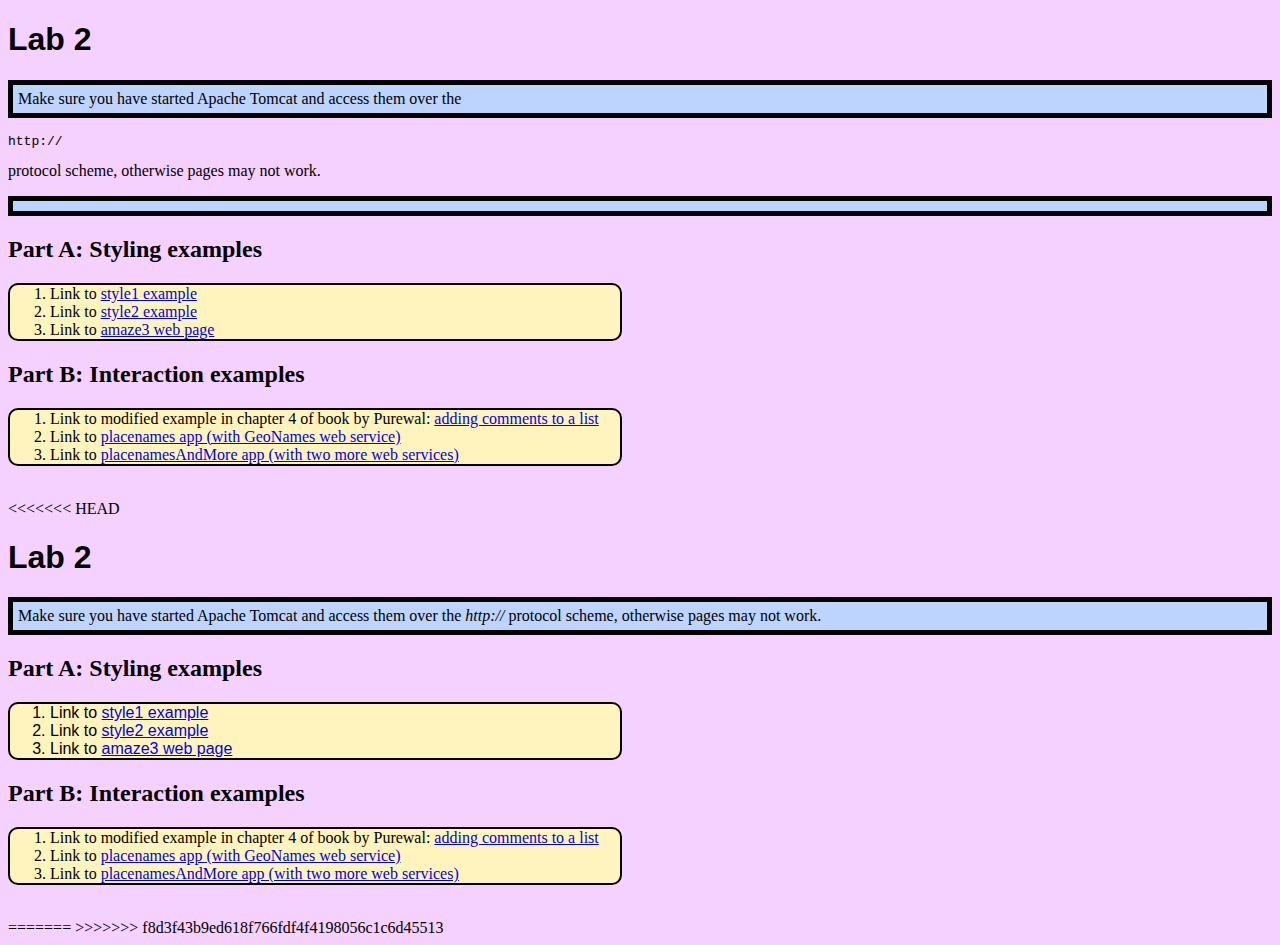
<file: lab2/index.html>
<!doctype html>
<html>

<head>
	<title>Lab 2 start page</title>
	<link href="stylecss.css" rel="stylesheet" type="text/css">
</head>

<body>
	<h1>Lab 2</h1>
	<p> Make sure you have started Apache Tomcat and access them over the
	<pre>http://</pre> protocol scheme, otherwise pages may not work. </p>

	<h2>Part A: Styling examples</h2>
	<ol>
		<li>
			Link to <a href="./styling/style1">style1 example</a>
		</li>
		<li>
			Link to <a href="./styling/style2">style2 example</a>
		</li>
		<li>
			Link to <a href="./styling/amaze3">amaze3 web page</a>
		</li>
	</ol>

	<h2>Part B: Interaction examples</h2>
	<ol>

		<li>
			Link to modified example in chapter 4 of book by Purewal: <a href="./interaction/add2dom/index.html">adding
				comments to a list</a>
		</li>
		<li>
			Link to <a href="./interaction/placenames/">placenames app (with GeoNames web service)</a>
		</li>
		<li>
			Link to <a href="./interaction/placenamesAndMore/">placenamesAndMore app (with two more web
				services)</a>
		</li>


	</ol>

	<br>

</body>

<<<<<<< HEAD
</html><!doctype html>
<html>

<head>
	<title>Lab 2 start page</title>
</head>

<body>
	<h1>Lab 2</h1>
	<p> Make sure you have started Apache Tomcat and access them over the
	<em>http://</em> protocol scheme, otherwise pages may not work. </p>

	<h2>Part A: Styling examples</h2>
	<ol id="list_a">
		<li>
			Link to <a href="./styling/style1">style1 example</a>
		</li>
		<li>
			Link to <a href="./styling/style2">style2 example</a>
		</li>
		<li>
			Link to <a href="./styling/amaze3">amaze3 web page</a>
		</li>
	</ol>

	<h2>Part B: Interaction examples</h2>
	<ol class="list_b">

		<li>
			Link to modified example in chapter 4 of book by Purewal: <a href="./interaction/add2dom/index.html">adding
				comments to a list</a>
		</li>
		<li>
			Link to <a href="./interaction/placenames/">placenames app (with GeoNames web service)</a>
		</li>
		<li>
			Link to <a href="./interaction/placenamesAndMore/">placenamesAndMore app (with two more web
				services)</a>
		</li>


	</ol>

	<br>

</body>

=======
>>>>>>> f8d3f43b9ed618f766fdf4f4198056c1c6d45513
</html>
</file>
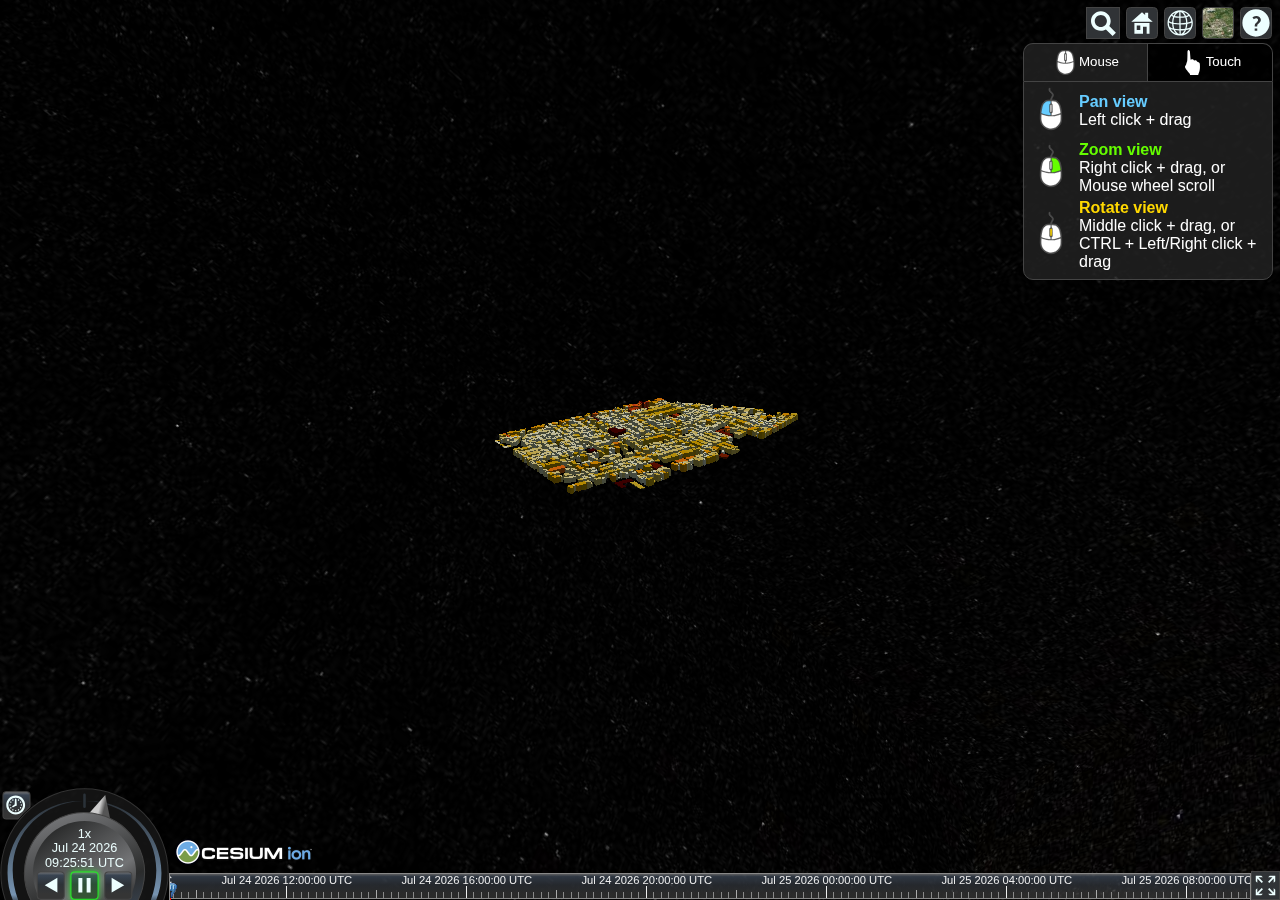
<file: lab6/3d_tiles/index.html>
<!doctype html>
<html lang="en">

<head>
  <meta charset="utf-8">
  <meta http-equiv="X-UA-Compatible" content="IE=edge">
  <meta name="viewport" content="width=device-width, initial-scale=1, maximum-scale=1, minimum-scale=1, user-scalable=no">
  <meta name="description" content="Valuation demo">

  <title>Valuation Demo</title>
  <script type="text/javascript" src="./Cesium/Cesium.js"></script>
</head>

<body>
  <style>
    @import url(./cesium.css);
  </style>
  <div id="cesiumContainer" class="fullSize"></div>
  <div id="toolbar"></div>
  <script>
    Cesium.Ion.defaultAccessToken = 'eyJhbGciOiJIUzI1NiIsInR5cCI6IkpXVCJ9.eyJqdGkiOiI0YzhmMjQ4MS05OTMzLTQzODMtYTEzMi1hMDAyZjFkOTUyNWUiLCJpZCI6ODA1MSwic2NvcGVzIjpbImFzciIsImdjIl0sImlhdCI6MTU1MTExODQwMn0.btrYdNobY3Q4r_xhej3i0R_nNTAdpWkyJZ1peV7hico';

    function startup(Cesium) {
      'use strict';
      var viewer = new Cesium.Viewer('cesiumContainer');
      var scene = viewer.scene;
      viewer.scene.globe.depthTestAgainstTerrain = true;

      // add valuation tileset
      var tileset = scene.primitives.add(
        new Cesium.Cesium3DTileset({
          url: './tileset/tileset.json'
        })
      );

      tileset.readyPromise.then(function (tileset) {
        viewer.zoomTo(tileset, new Cesium.HeadingPitchRange(1.5, -0.4, tileset.boundingSphere.radius * 3.0));

        // Override the default home button = reset to location of tileset instead of to world globe
        viewer.homeButton.viewModel.command.beforeExecute.addEventListener(function (e) {
          e.cancel = true;
          viewer.zoomTo(tileset, new Cesium.HeadingPitchRange(1.5, -0.4, tileset.boundingSphere.radius * 3.0));
        });

        // styling tileset
        var stylingAttribute = "totVal2020";
        var colorVal = [
          ["${BINAKODU} === '2516798'", 'rgba(255, 0, 209,0)'],
          ["${BINAKODU} === '3000018'", 'rgba(255, 0, 209,0)'],
          ["${" + stylingAttribute + "} >= 16100000", "rgb(77,0,0)"],
          ["${" + stylingAttribute + "} >= 15900000", "rgb(81,2,0)"],
          ["${" + stylingAttribute + "} >= 15700000", "rgb(86,4,0)"],
          ["${" + stylingAttribute + "} >= 15500000", "rgb(91,7,0)"],
          ["${" + stylingAttribute + "} >= 15300000", "rgb(96,9,0)"],
          ["${" + stylingAttribute + "} >= 15100000", "rgb(100,11,0)"],
          ["${" + stylingAttribute + "} >= 14900000", "rgb(105,14,0)"],
          ["${" + stylingAttribute + "} >= 14700000", "rgb(110,16,0)"],
          ["${" + stylingAttribute + "} >= 14500000", "rgb(115,19,0)"],
          ["${" + stylingAttribute + "} >= 14300000", "rgb(119,21,0)"],
          ["${" + stylingAttribute + "} >= 14100000", "rgb(124,23,0)"],
          ["${" + stylingAttribute + "} >= 13900000", "rgb(129,26,0)"],
          ["${" + stylingAttribute + "} >= 13700000", "rgb(134,28,0)"],
          ["${" + stylingAttribute + "} >= 13500000", "rgb(138,30,0)"],
          ["${" + stylingAttribute + "} >= 13300000", "rgb(143,33,0)"],
          ["${" + stylingAttribute + "} >= 13100000", "rgb(148,35,0)"],
          ["${" + stylingAttribute + "} >= 12900000", "rgb(153,38,0)"],
          ["${" + stylingAttribute + "} >= 12700000", "rgb(159,40,1)"],
          ["${" + stylingAttribute + "} >= 12500000", "rgb(165,43,3)"],
          ["${" + stylingAttribute + "} >= 12300000", "rgb(172,46,4)"],
          ["${" + stylingAttribute + "} >= 12100000", "rgb(178,49,6)"],
          ["${" + stylingAttribute + "} >= 11900000", "rgb(184,52,8)"],
          ["${" + stylingAttribute + "} >= 11700000", "rgb(191,54,9)"],
          ["${" + stylingAttribute + "} >= 11500000", "rgb(197,57,11)"],
          ["${" + stylingAttribute + "} >= 11300000", "rgb(204,60,13)"],
          ["${" + stylingAttribute + "} >= 11100000", "rgb(210,63,14)"],
          ["${" + stylingAttribute + "} >= 10900000", "rgb(216,66,16)"],
          ["${" + stylingAttribute + "} >= 10700000", "rgb(223,68,17)"],
          ["${" + stylingAttribute + "} >= 10500000", "rgb(229,71,19)"],
          ["${" + stylingAttribute + "} >= 10300000", "rgb(235,74,21)"],
          ["${" + stylingAttribute + "} >= 10100000", "rgb(242,77,22)"],
          ["${" + stylingAttribute + "} >= 9900000", "rgb(248,80,24)"],
          ["${" + stylingAttribute + "} >= 9700000", "rgb(255, 83, 26)"],
          ["${" + stylingAttribute + "} >= 9500000", "rgb(255,87,24)"],
          ["${" + stylingAttribute + "} >= 9300000", "rgb(255,91,22)"],
          ["${" + stylingAttribute + "} >= 9100000", "rgb(255,96,21)"],
          ["${" + stylingAttribute + "} >= 8900000", "rgb(255,100,19)"],
          ["${" + stylingAttribute + "} >= 8700000", "rgb(255,104,17)"],
          ["${" + stylingAttribute + "} >= 8500000", "rgb(255,109,16)"],
          ["${" + stylingAttribute + "} >= 8300000", "rgb(255,113,14)"],
          ["${" + stylingAttribute + "} >= 8100000", "rgb(255,118,13)"],
          ["${" + stylingAttribute + "} >= 7900000", "rgb(255,122,11)"],
          ["${" + stylingAttribute + "} >= 7700000", "rgb(255,126,9)"],
          ["${" + stylingAttribute + "} >= 7500000", "rgb(255,131,8)"],
          ["${" + stylingAttribute + "} >= 7300000", "rgb(255,135,6)"],
          ["${" + stylingAttribute + "} >= 7100000", "rgb(255,139,4)"],
          ["${" + stylingAttribute + "} >= 6900000", "rgb(255,144,3)"],
          ["${" + stylingAttribute + "} >= 6700000", "rgb(255,148,1)"],
          ["${" + stylingAttribute + "} >= 6500000", "rgb(255,153,0)"],
          ["${" + stylingAttribute + "} >= 6300000", "rgb(253,154,0)"],
          ["${" + stylingAttribute + "} >= 6100000", "rgb(251,155,0)"],
          ["${" + stylingAttribute + "} >= 5900000", "rgb(250,156,0)"],
          ["${" + stylingAttribute + "} >= 5700000", "rgb(248,157,0)"],
          ["${" + stylingAttribute + "} >= 5500000", "rgb(247,158,0)"],
          ["${" + stylingAttribute + "} >= 5300000", "rgb(245,160,0)"],
          ["${" + stylingAttribute + "} >= 5100000", "rgb(244,161,0)"],
          ["${" + stylingAttribute + "} >= 4900000", "rgb(242,162,0)"],
          ["${" + stylingAttribute + "} >= 4700000", "rgb(240,163,0)"],
          ["${" + stylingAttribute + "} >= 4500000", "rgb(239,164,0)"],
          ["${" + stylingAttribute + "} >= 4300000", "rgb(237,166,0)"],
          ["${" + stylingAttribute + "} >= 4100000", "rgb(236,167,0)"],
          ["${" + stylingAttribute + "} >= 3900000", "rgb(234,168,0)"],
          ["${" + stylingAttribute + "} >= 3700000", "rgb(233,169,0)"],
          ["${" + stylingAttribute + "} >= 3500000", "rgb(231,170,0)"],
          ["${" + stylingAttribute + "} >= 3300000", "rgb(230,172,0)"],
          ["${" + stylingAttribute + "} >= 3100000", "rgb(231,176,14)"],
          ["${" + stylingAttribute + "} >= 2900000", "rgb(233,181,28)"],
          ["${" + stylingAttribute + "} >= 2700000", "rgb(234,186,43)"],
          ["${" + stylingAttribute + "} >= 2500000", "rgb(236,191,57)"],
          ["${" + stylingAttribute + "} >= 2300000", "rgb(237,196,71)"],
          ["${" + stylingAttribute + "} >= 2100000", "rgb(239,200,86)"],
          ["${" + stylingAttribute + "} >= 1900000", "rgb(240,205,100)"],
          ["${" + stylingAttribute + "} >= 1700000", "rgb(242,210,115)"],
          ["${" + stylingAttribute + "} >= 1500000", "rgb(244,215,129)"],
          ["${" + stylingAttribute + "} >= 1300000", "rgb(245,220,143)"],
          ["${" + stylingAttribute + "} >= 1100000", "rgb(247,224,158)"],
          ["${" + stylingAttribute + "} >= 900000", "rgb(248,229,172)"],
          ["${" + stylingAttribute + "} >= 700000", "rgb(250,234,186)"],
          ["${" + stylingAttribute + "} >= 500000", "rgb(251,239,201)"],
          ["${" + stylingAttribute + "} >= 300000", "rgb(253,244,215)"],
          ["${" + stylingAttribute + "} >= 100000", "rgb(255,249,230)"],

          ['true', 'rgb(255, 100, 255)']
        ];

        var properties = tileset.properties;
        if (Cesium.defined(properties) && Cesium.defined(properties[stylingAttribute])) {
          console.log('defined');
          tileset.style = new Cesium.Cesium3DTileStyle({
            color: {
              conditions: colorVal
            }
          });
        }
      })
    }

    console.log('starting Cesium');
    startup(Cesium);
  </script>

</html>
</file>
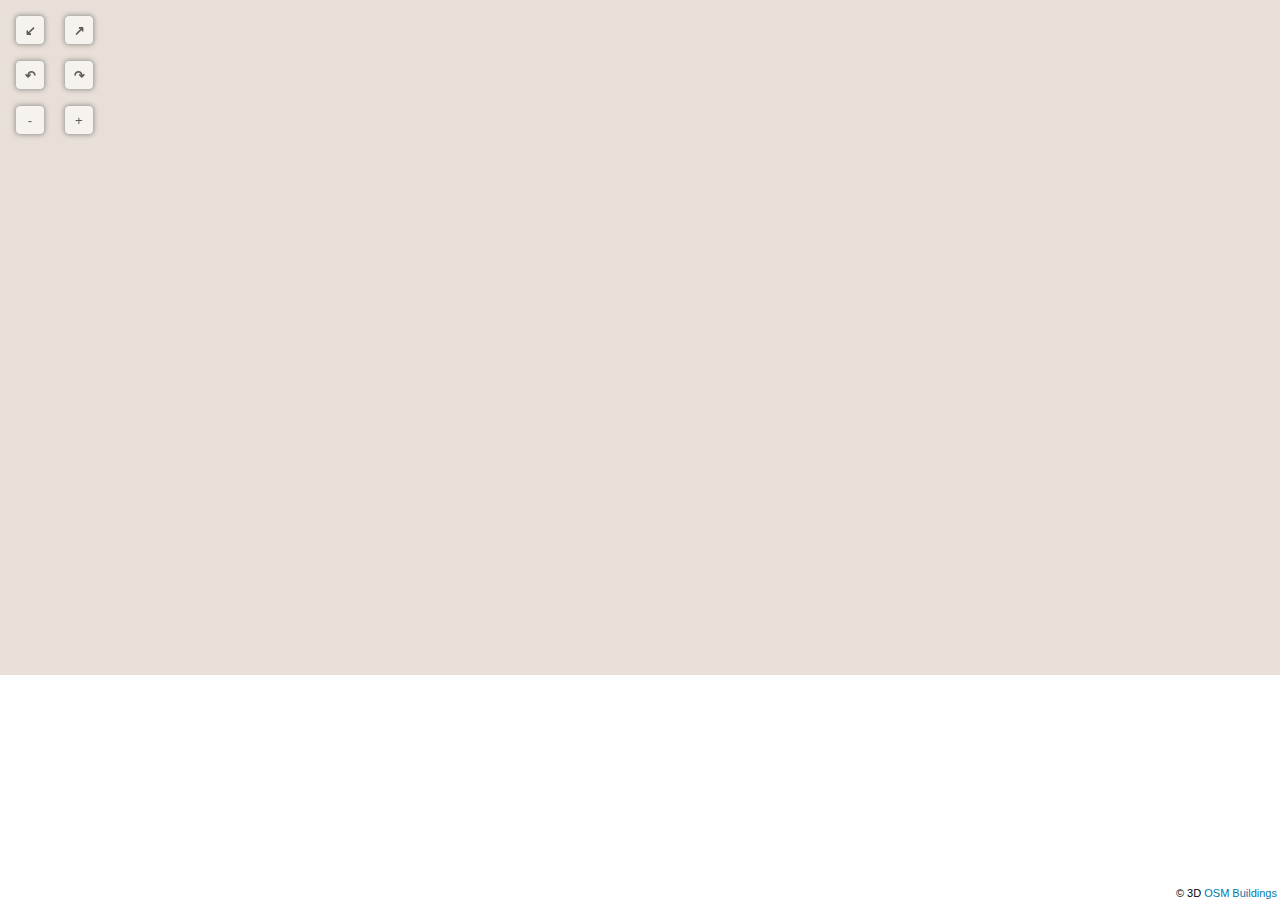
<file: lab6/osm_buildings/index.html>
<!DOCTYPE html>
<html>

<head>
  <title>OSM Buildings with BAG data for Delft</title>
  <meta charset="utf-8">
  <meta name="viewport" content="width=device-width, initial-scale=1.0, maximum-scale=1.0, user-scalable=no">
  <style>
    html,
    body {
      margin: 0;
      padding: 0;
      width: 100%;
      height: 100%;
    }

    #map {
      width: 100%;
      height: 75%;
    }

    .control {
      position: absolute;
      left: 0;
      z-index: 1000;
    }

    .control.tilt {
      top: 0;
    }

    .control.rotation {
      top: 45px;
    }

    .control.zoom {
      top: 90px;
    }

    .control.zoom button {
      font-weight: normal;
    }

    .control button {
      width: 30px;
      height: 30px;
      margin: 15px 0 0 15px;
      border: 1px solid #999999;
      background: #ffffff;
      opacity: 0.6;
      border-radius: 5px;
      box-shadow: 0 0 5px #666666;
      font-weight: bold;
      text-align: center;
    }

    .control button:hover {
      opacity: 1;
      cursor: pointer;
    }
  </style>
  <style>
    table {
      border-collapse: collapse;
    }

    table,
    td,
    th {
      border: 1px solid black;
    }

    .popup {
      display: none;
      position: absolute;
      padding: 5px;
      border: 1px solid black;
      background-color: #bbbbbb;
      font-size: 13px;
    }
  </style>

  <link rel="stylesheet" href="OSMBuildings/OSMBuildings.css">
  <script src="OSMBuildings/OSMBuildings.js"></script>
  <script src="lib/wfsGeojson.js"></script>

</head>

<body>
  <div id="map"></div>
  <p id="errors"></p>
  <div class="popup" id="onclickInfo">
  </div>

  <div class="control tilt">
    <button class="dec">&#8601;</button>
    <button class="inc">&#8599;</button>
  </div>

  <div class="control rotation">
    <button class="inc">&#8630;</button>
    <button class="dec">&#8631;</button>
  </div>

  <div class="control zoom">
    <button class="dec">-</button>
    <button class="inc">+</button>
  </div>

  <script>

    var options = options || {};

    var map = new GLMap('map', {
      position: { latitude: 52.006042, longitude: 4.3700278 },
      zoom: 16,
      minZoom: 15,
      maxZoom: 20,
      state: true // stores map position/rotation in url
    });

    var osmb = new OSMBuildings({
      baseURL: './OSMBuildings',
      effects: ['shadows'],
      attribution: '© 3D <a href="https://osmbuildings.org/copyright/">OSM Buildings</a>'
    }).addTo(map);


    osmb.addMapTiles('https://api.mapbox.com/styles/v1/osmbuildings/cjt9gq35s09051fo7urho3m0f/tiles/256/{z}/{x}/{y}@2x?access_token=pk.eyJ1IjoibWRldnJpZXMiLCJhIjoiY2p4dzZweml0MGJuaTNvbWw0dHR5NjFmciJ9.XQNwoOIQE01Xk65zpkXRZg', options,
      {
        attribution: '© Data <a href="https://openstreetmap.org/copyright/">OpenStreetMap</a> · © Map <a href="http://mapbox.com">Mapbox</a>'
      }
    );

    // mdv 2018 geoweb course: switch default osmbuildings vector layer off
    //osmb.addGeoJSONTiles('https://{s}.data.osmbuildings.org/0.2/anonymous/tile/{z}/{x}/{y}.json');

    var url_wfs = 'https://varioscale.bk.tudelft.nl/geoserver/geo1007/ows?';
    var featuretype = 'geo1007:building';
    var geometryName = 'geo1007:the_geom';
    // These are the basic parameters for a WFS request 
    //var params = 'service=WFS&version=2.0.0&request=GetFeature&outputFormat=application/json&srsName=EPSG:4326';
    var params = 'service=WFS&version=1.0.0&request=GetFeature&outputFormat=application/json&srsName=EPSG:4326';
    // also needed: specify the WFS feature type that you request from the WFS service
    params += '&typeName=' + featuretype;
    // and the geometry property and the height (for on-the-fly extrusion by OSM)	
    params += '&propertyName=' + geometryName + ',height';
    // and in this use case the bouwjaar (= year that building was constructed)
    params += ',bouwjaar';
    // finally a selection filter, to select the tiles
    params += '&cql_filter=t{z}_x \= {x} and t{z}_y \= {y}';

    // possibility to add another selection criterion, like so
    //params += ' and bouwjaar \< 1850';


    // options for OSM addGeoJSONTiles 
    options.fixedZoom = 15;
    options.modifier = function (id, properties) {
      var bouwjaar = properties['bouwjaar'];
      //console.log(bouwjaar) ;
      if (bouwjaar < 1795) { this.color = 'red'; }
      else if (bouwjaar >= 1795 && bouwjaar < 1945) { this.color = 'yellow'; }
      else if (bouwjaar >= 1945 && bouwjaar < 2008) { this.color = 'aquamarine'; }
      else if (bouwjaar >= 2008) { this.color = 'blue'; }
      else if (bouwjaar == 9999) { this.color = 'lightgray'; }
      else { this.color = 'lightgray'; }
    };


    // WFS request and OSM options are passed on to OSM addGeoJSONTiles
    osmb.addGeoJSONTiles(url_wfs + params, options);


    //************************************************************

    // standard OSM Buildings control panel upper left
    var controlButtons = document.querySelectorAll('.control button');

    for (var i = 0, il = controlButtons.length; i < il; i++) {
      controlButtons[i].addEventListener('click', function (e) {
        var button = this;
        var parentClassList = button.parentNode.classList;
        var direction = button.classList.contains('inc') ? 1 : -1;
        var increment;
        var property;

        if (parentClassList.contains('tilt')) {
          property = 'Tilt';
          increment = direction * 10;
        }
        if (parentClassList.contains('rotation')) {
          property = 'Rotation';
          increment = direction * 10;
        }
        if (parentClassList.contains('zoom')) {
          property = 'Zoom';
          increment = direction * 1;
        }
        if (property) {
          map['set' + property](map['get' + property]() + increment);
        }
      });
    }


    //************************************************************
    // getfeature request

    var infoDiv = document.getElementById('onclickInfo');

    var url = url_wfs;
    url += 'service=WFS&version=1.0.0&request=GetFeature&outputFormat=application/json&srsName=EPSG:4326&';
    url += 'typeName=' + featuretype + '&';

    function divPopUp(id, e) {

      var params = 'featureid=' + id;

      GetFeatureWFS(url, params, function (validJson) {
        console.log(validJson);

        if (validJson) {

          var content = '<b>' + validJson.features[0].id + '</b>';
          content += '<table>';
          content += '<tr>';
          for (key in validJson.features[0].properties) {
            content += '<td>' + key + '</td>';
          }
          content += '</tr>';
          content += '<tr>';
          for (key in validJson.features[0].properties) {
            content += '<td>' + validJson.features[0].properties[key] + '</td>';
          }
          content += '</tr>';
          content += '</table>';

          infoDiv.innerHTML = content;
          infoDiv.style.display = "block";
        }

      });

    }


    map.on('pointerdown', function (e) {
      var id = osmb.getTarget(e.x, e.y, function (id) {

        console.log(id);

        if (id) {
          document.body.style.cursor = 'pointer';
          osmb.highlight(id, '#ffffff');

          // note: the id is in fact featuretypename.id
          // (remark: in case of linking to other data sources: use split('.') to get only the 'id' itself)
          divPopUp(id, e);


        } else {
          document.body.style.cursor = 'default';
          osmb.highlight(null);

          infoDiv.style.display = "none";
          infoDiv.innerHTML = null;
        }

      });
    });


  </script>
</body>

</html>
</file>
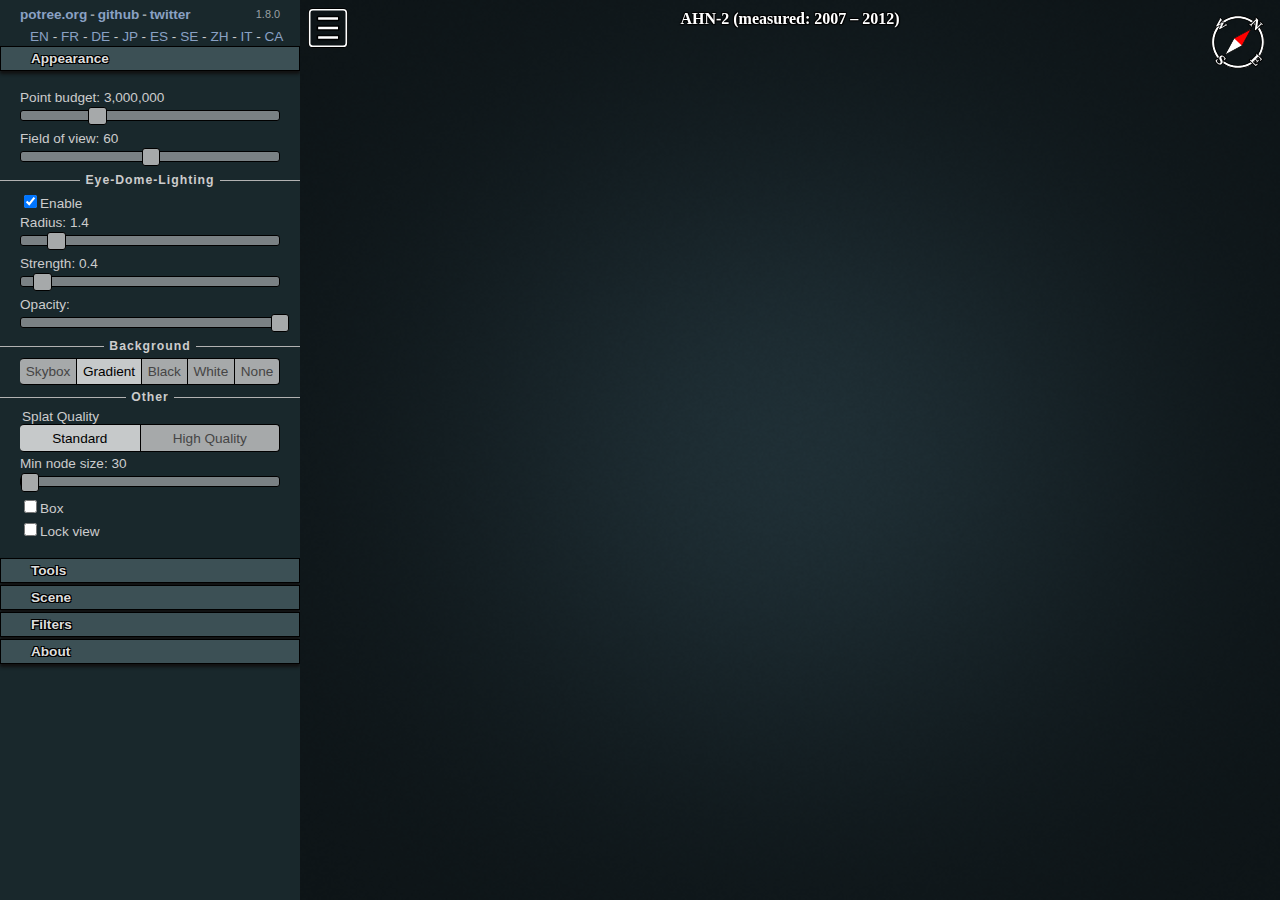
<file: lab6/potree/index.html>
<!DOCTYPE html>
<html lang="en">

<head>
	<meta charset="utf-8">
	<meta name="description" content="">
	<meta name="author" content="">
	<meta name="viewport" content="width=device-width, initial-scale=1.0, user-scalable=no">
	<title>GEO1007 : Potree pointcloud viewer</title>

	<link rel="stylesheet" type="text/css" href="./build/potree/potree.css">
	<link rel="stylesheet" type="text/css" href="./libs/jquery-ui/jquery-ui.min.css">
	<link rel="stylesheet" type="text/css" href="./libs/openlayers3/ol.css">
	<link rel="stylesheet" type="text/css" href="./libs/spectrum/spectrum.css">
	<link rel="stylesheet" type="text/css" href="./libs/jstree/themes/mixed/style.css">
</head>

<body>
	<script src="./libs/jquery/jquery-3.1.1.min.js"></script>
	<script src="./libs/spectrum/spectrum.js"></script>
	<script src="./libs/jquery-ui/jquery-ui.min.js"></script>
	<script src="./libs/other/BinaryHeap.js"></script>
	<script src="./libs/tween/tween.min.js"></script>
	<script src="./libs/d3/d3.js"></script>
	<script src="./libs/proj4/proj4.js"></script>
	<script src="./libs/openlayers3/ol.js"></script>
	<script src="./libs/i18next/i18next.js"></script>
	<script src="./libs/jstree/jstree.js"></script>
	<script src="./build/potree/potree.js"></script>
	<script src="./libs/plasio/js/laslaz.js"></script>

	<div class="potree_container" style="position: absolute; width: 100%; height: 100%; left: 0px; top: 0px; ">
		<div id="potree_render_area"></div>
		<div id="potree_sidebar_container"> </div>
	</div>

	<script type="module">

		import * as THREE from "./libs/three.js/build/three.module.js";

		window.viewer = new Potree.Viewer(document.getElementById("potree_render_area"));

		viewer.setEDLEnabled(true);
		viewer.setFOV(60);
		viewer.setPointBudget(3_000_000);
		viewer.loadSettingsFromURL();

		viewer.setControls(viewer.earthControls);

		viewer.setDescription("AHN-2 (measured: 2007 – 2012)");

		viewer.compass.setVisible(true);

		viewer.loadGUI(() => {
			viewer.setLanguage('en');
			$("#menu_appearance").next().show();
			viewer.toggleSidebar();
		});
	</script>


</body>

</html>
</file>
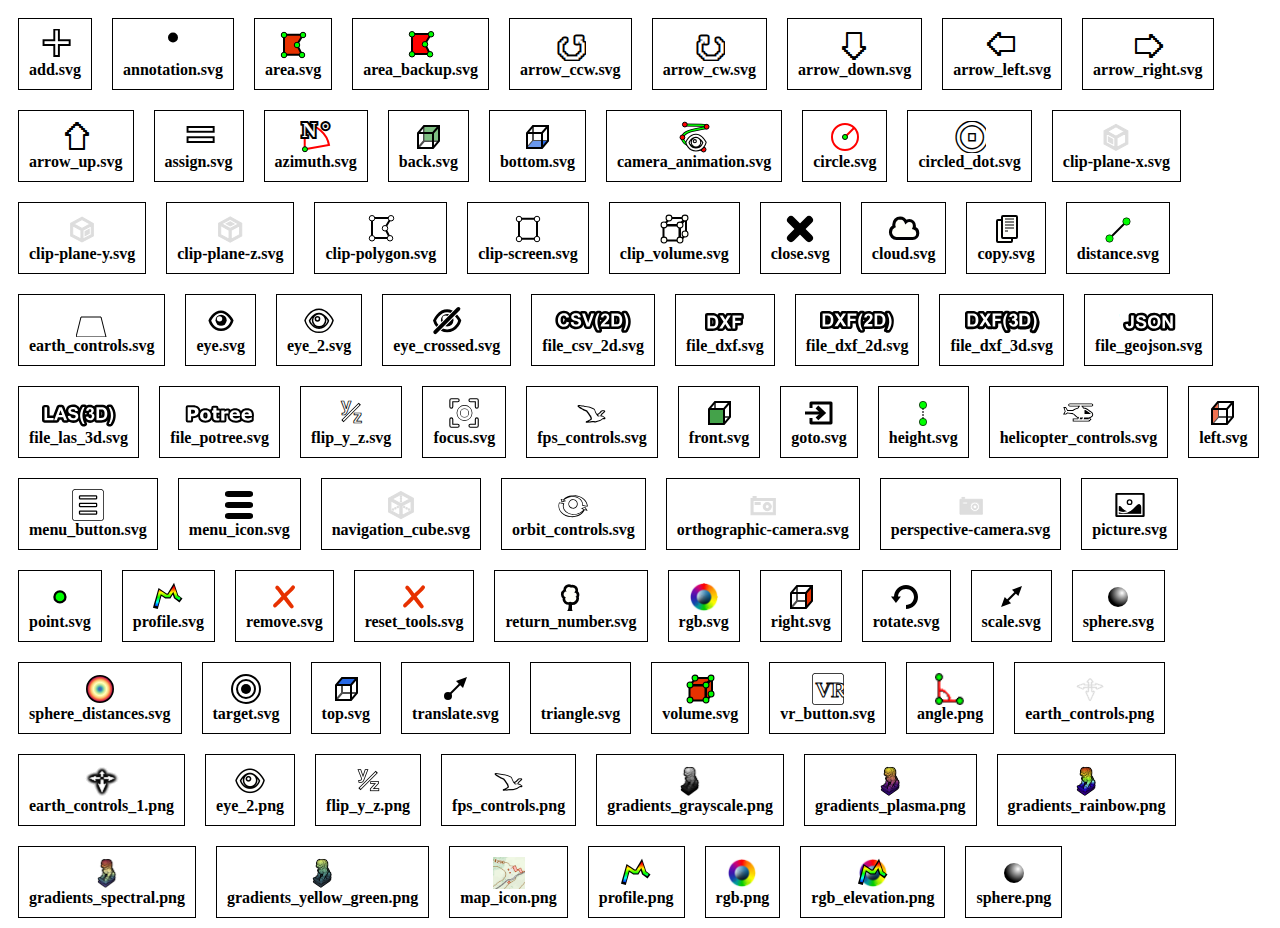
<file: lab6/potree/build/potree/resources/icons/index.html>
<html>
				<head>
					<style>
						.icon_container{
							border: 1px solid black;
							margin: 10px;
							padding: 10px;
						}
					</style>
				</head>
				<body>
					<div id="icons_container">
						
			<span class="icon_container" style="position: relative; float: left">
				<center>
				<img src="add.svg" style="height: 32px;"/>
				<div style="font-weight: bold">add.svg</div>
				</center>
			</span>
			
			<span class="icon_container" style="position: relative; float: left">
				<center>
				<img src="annotation.svg" style="height: 32px;"/>
				<div style="font-weight: bold">annotation.svg</div>
				</center>
			</span>
			
			<span class="icon_container" style="position: relative; float: left">
				<center>
				<img src="area.svg" style="height: 32px;"/>
				<div style="font-weight: bold">area.svg</div>
				</center>
			</span>
			
			<span class="icon_container" style="position: relative; float: left">
				<center>
				<img src="area_backup.svg" style="height: 32px;"/>
				<div style="font-weight: bold">area_backup.svg</div>
				</center>
			</span>
			
			<span class="icon_container" style="position: relative; float: left">
				<center>
				<img src="arrow_ccw.svg" style="height: 32px;"/>
				<div style="font-weight: bold">arrow_ccw.svg</div>
				</center>
			</span>
			
			<span class="icon_container" style="position: relative; float: left">
				<center>
				<img src="arrow_cw.svg" style="height: 32px;"/>
				<div style="font-weight: bold">arrow_cw.svg</div>
				</center>
			</span>
			
			<span class="icon_container" style="position: relative; float: left">
				<center>
				<img src="arrow_down.svg" style="height: 32px;"/>
				<div style="font-weight: bold">arrow_down.svg</div>
				</center>
			</span>
			
			<span class="icon_container" style="position: relative; float: left">
				<center>
				<img src="arrow_left.svg" style="height: 32px;"/>
				<div style="font-weight: bold">arrow_left.svg</div>
				</center>
			</span>
			
			<span class="icon_container" style="position: relative; float: left">
				<center>
				<img src="arrow_right.svg" style="height: 32px;"/>
				<div style="font-weight: bold">arrow_right.svg</div>
				</center>
			</span>
			
			<span class="icon_container" style="position: relative; float: left">
				<center>
				<img src="arrow_up.svg" style="height: 32px;"/>
				<div style="font-weight: bold">arrow_up.svg</div>
				</center>
			</span>
			
			<span class="icon_container" style="position: relative; float: left">
				<center>
				<img src="assign.svg" style="height: 32px;"/>
				<div style="font-weight: bold">assign.svg</div>
				</center>
			</span>
			
			<span class="icon_container" style="position: relative; float: left">
				<center>
				<img src="azimuth.svg" style="height: 32px;"/>
				<div style="font-weight: bold">azimuth.svg</div>
				</center>
			</span>
			
			<span class="icon_container" style="position: relative; float: left">
				<center>
				<img src="back.svg" style="height: 32px;"/>
				<div style="font-weight: bold">back.svg</div>
				</center>
			</span>
			
			<span class="icon_container" style="position: relative; float: left">
				<center>
				<img src="bottom.svg" style="height: 32px;"/>
				<div style="font-weight: bold">bottom.svg</div>
				</center>
			</span>
			
			<span class="icon_container" style="position: relative; float: left">
				<center>
				<img src="camera_animation.svg" style="height: 32px;"/>
				<div style="font-weight: bold">camera_animation.svg</div>
				</center>
			</span>
			
			<span class="icon_container" style="position: relative; float: left">
				<center>
				<img src="circle.svg" style="height: 32px;"/>
				<div style="font-weight: bold">circle.svg</div>
				</center>
			</span>
			
			<span class="icon_container" style="position: relative; float: left">
				<center>
				<img src="circled_dot.svg" style="height: 32px;"/>
				<div style="font-weight: bold">circled_dot.svg</div>
				</center>
			</span>
			
			<span class="icon_container" style="position: relative; float: left">
				<center>
				<img src="clip-plane-x.svg" style="height: 32px;"/>
				<div style="font-weight: bold">clip-plane-x.svg</div>
				</center>
			</span>
			
			<span class="icon_container" style="position: relative; float: left">
				<center>
				<img src="clip-plane-y.svg" style="height: 32px;"/>
				<div style="font-weight: bold">clip-plane-y.svg</div>
				</center>
			</span>
			
			<span class="icon_container" style="position: relative; float: left">
				<center>
				<img src="clip-plane-z.svg" style="height: 32px;"/>
				<div style="font-weight: bold">clip-plane-z.svg</div>
				</center>
			</span>
			
			<span class="icon_container" style="position: relative; float: left">
				<center>
				<img src="clip-polygon.svg" style="height: 32px;"/>
				<div style="font-weight: bold">clip-polygon.svg</div>
				</center>
			</span>
			
			<span class="icon_container" style="position: relative; float: left">
				<center>
				<img src="clip-screen.svg" style="height: 32px;"/>
				<div style="font-weight: bold">clip-screen.svg</div>
				</center>
			</span>
			
			<span class="icon_container" style="position: relative; float: left">
				<center>
				<img src="clip_volume.svg" style="height: 32px;"/>
				<div style="font-weight: bold">clip_volume.svg</div>
				</center>
			</span>
			
			<span class="icon_container" style="position: relative; float: left">
				<center>
				<img src="close.svg" style="height: 32px;"/>
				<div style="font-weight: bold">close.svg</div>
				</center>
			</span>
			
			<span class="icon_container" style="position: relative; float: left">
				<center>
				<img src="cloud.svg" style="height: 32px;"/>
				<div style="font-weight: bold">cloud.svg</div>
				</center>
			</span>
			
			<span class="icon_container" style="position: relative; float: left">
				<center>
				<img src="copy.svg" style="height: 32px;"/>
				<div style="font-weight: bold">copy.svg</div>
				</center>
			</span>
			
			<span class="icon_container" style="position: relative; float: left">
				<center>
				<img src="distance.svg" style="height: 32px;"/>
				<div style="font-weight: bold">distance.svg</div>
				</center>
			</span>
			
			<span class="icon_container" style="position: relative; float: left">
				<center>
				<img src="earth_controls.svg" style="height: 32px;"/>
				<div style="font-weight: bold">earth_controls.svg</div>
				</center>
			</span>
			
			<span class="icon_container" style="position: relative; float: left">
				<center>
				<img src="eye.svg" style="height: 32px;"/>
				<div style="font-weight: bold">eye.svg</div>
				</center>
			</span>
			
			<span class="icon_container" style="position: relative; float: left">
				<center>
				<img src="eye_2.svg" style="height: 32px;"/>
				<div style="font-weight: bold">eye_2.svg</div>
				</center>
			</span>
			
			<span class="icon_container" style="position: relative; float: left">
				<center>
				<img src="eye_crossed.svg" style="height: 32px;"/>
				<div style="font-weight: bold">eye_crossed.svg</div>
				</center>
			</span>
			
			<span class="icon_container" style="position: relative; float: left">
				<center>
				<img src="file_csv_2d.svg" style="height: 32px;"/>
				<div style="font-weight: bold">file_csv_2d.svg</div>
				</center>
			</span>
			
			<span class="icon_container" style="position: relative; float: left">
				<center>
				<img src="file_dxf.svg" style="height: 32px;"/>
				<div style="font-weight: bold">file_dxf.svg</div>
				</center>
			</span>
			
			<span class="icon_container" style="position: relative; float: left">
				<center>
				<img src="file_dxf_2d.svg" style="height: 32px;"/>
				<div style="font-weight: bold">file_dxf_2d.svg</div>
				</center>
			</span>
			
			<span class="icon_container" style="position: relative; float: left">
				<center>
				<img src="file_dxf_3d.svg" style="height: 32px;"/>
				<div style="font-weight: bold">file_dxf_3d.svg</div>
				</center>
			</span>
			
			<span class="icon_container" style="position: relative; float: left">
				<center>
				<img src="file_geojson.svg" style="height: 32px;"/>
				<div style="font-weight: bold">file_geojson.svg</div>
				</center>
			</span>
			
			<span class="icon_container" style="position: relative; float: left">
				<center>
				<img src="file_las_3d.svg" style="height: 32px;"/>
				<div style="font-weight: bold">file_las_3d.svg</div>
				</center>
			</span>
			
			<span class="icon_container" style="position: relative; float: left">
				<center>
				<img src="file_potree.svg" style="height: 32px;"/>
				<div style="font-weight: bold">file_potree.svg</div>
				</center>
			</span>
			
			<span class="icon_container" style="position: relative; float: left">
				<center>
				<img src="flip_y_z.svg" style="height: 32px;"/>
				<div style="font-weight: bold">flip_y_z.svg</div>
				</center>
			</span>
			
			<span class="icon_container" style="position: relative; float: left">
				<center>
				<img src="focus.svg" style="height: 32px;"/>
				<div style="font-weight: bold">focus.svg</div>
				</center>
			</span>
			
			<span class="icon_container" style="position: relative; float: left">
				<center>
				<img src="fps_controls.svg" style="height: 32px;"/>
				<div style="font-weight: bold">fps_controls.svg</div>
				</center>
			</span>
			
			<span class="icon_container" style="position: relative; float: left">
				<center>
				<img src="front.svg" style="height: 32px;"/>
				<div style="font-weight: bold">front.svg</div>
				</center>
			</span>
			
			<span class="icon_container" style="position: relative; float: left">
				<center>
				<img src="goto.svg" style="height: 32px;"/>
				<div style="font-weight: bold">goto.svg</div>
				</center>
			</span>
			
			<span class="icon_container" style="position: relative; float: left">
				<center>
				<img src="height.svg" style="height: 32px;"/>
				<div style="font-weight: bold">height.svg</div>
				</center>
			</span>
			
			<span class="icon_container" style="position: relative; float: left">
				<center>
				<img src="helicopter_controls.svg" style="height: 32px;"/>
				<div style="font-weight: bold">helicopter_controls.svg</div>
				</center>
			</span>
			
			<span class="icon_container" style="position: relative; float: left">
				<center>
				<img src="left.svg" style="height: 32px;"/>
				<div style="font-weight: bold">left.svg</div>
				</center>
			</span>
			
			<span class="icon_container" style="position: relative; float: left">
				<center>
				<img src="menu_button.svg" style="height: 32px;"/>
				<div style="font-weight: bold">menu_button.svg</div>
				</center>
			</span>
			
			<span class="icon_container" style="position: relative; float: left">
				<center>
				<img src="menu_icon.svg" style="height: 32px;"/>
				<div style="font-weight: bold">menu_icon.svg</div>
				</center>
			</span>
			
			<span class="icon_container" style="position: relative; float: left">
				<center>
				<img src="navigation_cube.svg" style="height: 32px;"/>
				<div style="font-weight: bold">navigation_cube.svg</div>
				</center>
			</span>
			
			<span class="icon_container" style="position: relative; float: left">
				<center>
				<img src="orbit_controls.svg" style="height: 32px;"/>
				<div style="font-weight: bold">orbit_controls.svg</div>
				</center>
			</span>
			
			<span class="icon_container" style="position: relative; float: left">
				<center>
				<img src="orthographic-camera.svg" style="height: 32px;"/>
				<div style="font-weight: bold">orthographic-camera.svg</div>
				</center>
			</span>
			
			<span class="icon_container" style="position: relative; float: left">
				<center>
				<img src="perspective-camera.svg" style="height: 32px;"/>
				<div style="font-weight: bold">perspective-camera.svg</div>
				</center>
			</span>
			
			<span class="icon_container" style="position: relative; float: left">
				<center>
				<img src="picture.svg" style="height: 32px;"/>
				<div style="font-weight: bold">picture.svg</div>
				</center>
			</span>
			
			<span class="icon_container" style="position: relative; float: left">
				<center>
				<img src="point.svg" style="height: 32px;"/>
				<div style="font-weight: bold">point.svg</div>
				</center>
			</span>
			
			<span class="icon_container" style="position: relative; float: left">
				<center>
				<img src="profile.svg" style="height: 32px;"/>
				<div style="font-weight: bold">profile.svg</div>
				</center>
			</span>
			
			<span class="icon_container" style="position: relative; float: left">
				<center>
				<img src="remove.svg" style="height: 32px;"/>
				<div style="font-weight: bold">remove.svg</div>
				</center>
			</span>
			
			<span class="icon_container" style="position: relative; float: left">
				<center>
				<img src="reset_tools.svg" style="height: 32px;"/>
				<div style="font-weight: bold">reset_tools.svg</div>
				</center>
			</span>
			
			<span class="icon_container" style="position: relative; float: left">
				<center>
				<img src="return_number.svg" style="height: 32px;"/>
				<div style="font-weight: bold">return_number.svg</div>
				</center>
			</span>
			
			<span class="icon_container" style="position: relative; float: left">
				<center>
				<img src="rgb.svg" style="height: 32px;"/>
				<div style="font-weight: bold">rgb.svg</div>
				</center>
			</span>
			
			<span class="icon_container" style="position: relative; float: left">
				<center>
				<img src="right.svg" style="height: 32px;"/>
				<div style="font-weight: bold">right.svg</div>
				</center>
			</span>
			
			<span class="icon_container" style="position: relative; float: left">
				<center>
				<img src="rotate.svg" style="height: 32px;"/>
				<div style="font-weight: bold">rotate.svg</div>
				</center>
			</span>
			
			<span class="icon_container" style="position: relative; float: left">
				<center>
				<img src="scale.svg" style="height: 32px;"/>
				<div style="font-weight: bold">scale.svg</div>
				</center>
			</span>
			
			<span class="icon_container" style="position: relative; float: left">
				<center>
				<img src="sphere.svg" style="height: 32px;"/>
				<div style="font-weight: bold">sphere.svg</div>
				</center>
			</span>
			
			<span class="icon_container" style="position: relative; float: left">
				<center>
				<img src="sphere_distances.svg" style="height: 32px;"/>
				<div style="font-weight: bold">sphere_distances.svg</div>
				</center>
			</span>
			
			<span class="icon_container" style="position: relative; float: left">
				<center>
				<img src="target.svg" style="height: 32px;"/>
				<div style="font-weight: bold">target.svg</div>
				</center>
			</span>
			
			<span class="icon_container" style="position: relative; float: left">
				<center>
				<img src="top.svg" style="height: 32px;"/>
				<div style="font-weight: bold">top.svg</div>
				</center>
			</span>
			
			<span class="icon_container" style="position: relative; float: left">
				<center>
				<img src="translate.svg" style="height: 32px;"/>
				<div style="font-weight: bold">translate.svg</div>
				</center>
			</span>
			
			<span class="icon_container" style="position: relative; float: left">
				<center>
				<img src="triangle.svg" style="height: 32px;"/>
				<div style="font-weight: bold">triangle.svg</div>
				</center>
			</span>
			
			<span class="icon_container" style="position: relative; float: left">
				<center>
				<img src="volume.svg" style="height: 32px;"/>
				<div style="font-weight: bold">volume.svg</div>
				</center>
			</span>
			
			<span class="icon_container" style="position: relative; float: left">
				<center>
				<img src="vr_button.svg" style="height: 32px;"/>
				<div style="font-weight: bold">vr_button.svg</div>
				</center>
			</span>
			
			<span class="icon_container" style="position: relative; float: left">
				<center>
				<img src="angle.png" style="height: 32px;"/>
				<div style="font-weight: bold">angle.png</div>
				</center>
			</span>
			
			<span class="icon_container" style="position: relative; float: left">
				<center>
				<img src="earth_controls.png" style="height: 32px;"/>
				<div style="font-weight: bold">earth_controls.png</div>
				</center>
			</span>
			
			<span class="icon_container" style="position: relative; float: left">
				<center>
				<img src="earth_controls_1.png" style="height: 32px;"/>
				<div style="font-weight: bold">earth_controls_1.png</div>
				</center>
			</span>
			
			<span class="icon_container" style="position: relative; float: left">
				<center>
				<img src="eye_2.png" style="height: 32px;"/>
				<div style="font-weight: bold">eye_2.png</div>
				</center>
			</span>
			
			<span class="icon_container" style="position: relative; float: left">
				<center>
				<img src="flip_y_z.png" style="height: 32px;"/>
				<div style="font-weight: bold">flip_y_z.png</div>
				</center>
			</span>
			
			<span class="icon_container" style="position: relative; float: left">
				<center>
				<img src="fps_controls.png" style="height: 32px;"/>
				<div style="font-weight: bold">fps_controls.png</div>
				</center>
			</span>
			
			<span class="icon_container" style="position: relative; float: left">
				<center>
				<img src="gradients_grayscale.png" style="height: 32px;"/>
				<div style="font-weight: bold">gradients_grayscale.png</div>
				</center>
			</span>
			
			<span class="icon_container" style="position: relative; float: left">
				<center>
				<img src="gradients_plasma.png" style="height: 32px;"/>
				<div style="font-weight: bold">gradients_plasma.png</div>
				</center>
			</span>
			
			<span class="icon_container" style="position: relative; float: left">
				<center>
				<img src="gradients_rainbow.png" style="height: 32px;"/>
				<div style="font-weight: bold">gradients_rainbow.png</div>
				</center>
			</span>
			
			<span class="icon_container" style="position: relative; float: left">
				<center>
				<img src="gradients_spectral.png" style="height: 32px;"/>
				<div style="font-weight: bold">gradients_spectral.png</div>
				</center>
			</span>
			
			<span class="icon_container" style="position: relative; float: left">
				<center>
				<img src="gradients_yellow_green.png" style="height: 32px;"/>
				<div style="font-weight: bold">gradients_yellow_green.png</div>
				</center>
			</span>
			
			<span class="icon_container" style="position: relative; float: left">
				<center>
				<img src="map_icon.png" style="height: 32px;"/>
				<div style="font-weight: bold">map_icon.png</div>
				</center>
			</span>
			
			<span class="icon_container" style="position: relative; float: left">
				<center>
				<img src="profile.png" style="height: 32px;"/>
				<div style="font-weight: bold">profile.png</div>
				</center>
			</span>
			
			<span class="icon_container" style="position: relative; float: left">
				<center>
				<img src="rgb.png" style="height: 32px;"/>
				<div style="font-weight: bold">rgb.png</div>
				</center>
			</span>
			
			<span class="icon_container" style="position: relative; float: left">
				<center>
				<img src="rgb_elevation.png" style="height: 32px;"/>
				<div style="font-weight: bold">rgb_elevation.png</div>
				</center>
			</span>
			
			<span class="icon_container" style="position: relative; float: left">
				<center>
				<img src="sphere.png" style="height: 32px;"/>
				<div style="font-weight: bold">sphere.png</div>
				</center>
			</span>
			
					</div>
				</body>
			</html>
</file>
<file: lab2/stylecss.css>
body {
  background:#f4d1ff;
}


body ol {
  width: 570px;
  border: 2px solid;
  border-radius: 10px; 
  background-color: #fff4bd;
}


#list_a {
  font-family:'Verdana', sans-serif;
}


.list_b {
  font-family:'papyrus';
}


p {
  border: 5px solid;
  padding: 5px;
  background-color: #bdd4ff;
}


h1 {
 font-family:'Helvetica';
}

h2 {
  font-family:'Lucida Console';
}
</file>
<file: lab6/osm_buildings/OSMBuildings/OSMBuildings.css>
.osmb-container {
}

.osmb-attribution {
    position:absolute;
    right:0;
    bottom:0;
    padding:1px 3px;
    background:rgba(255,255,255,0.5);
    font:11px sans-serif;
    z-index: 10;
}

.osmb-attribution a {
    text-decoration:none;
    color:#0078A8;
}

.osmb-attribution a:visited {
    text-decoration:none;
    color:#0078A8;
}

.osmb-attribution a:hover {
    text-decoration:underline;
    color:#0078A8;
}
</file>
<file: lab6/potree/build/potree/potree.css>
/* CSS - Cascading Style Sheet */
/* Palette color codes */
/* Palette URL: http://paletton.com/#uid=13p0u0kex8W2uqu8af7lEqaulDE */

/* Feel free to copy&paste color codes to your application */

/* As hex codes */
.color-primary-0 { color: #19282C }	/* Main Primary color */
.color-primary-1 { color: #7A8184 }
.color-primary-2 { color: #39474B }
.color-primary-3 { color: #2D6D82 }
.color-primary-4 { color: #108FB9 }

/* As RGBa codes */
.rgba-primary-0 { color: rgba( 25, 40, 44,1) }	/* Main Primary color */
.rgba-primary-1 { color: rgba(122,129,132,1) }
.rgba-primary-2 { color: rgba( 57, 71, 75,1) }
.rgba-primary-3 { color: rgba( 45,109,130,1) }
.rgba-primary-4 { color: rgba( 16,143,185,1) }

/* Generated by Paletton.com Â© 2002-2014 */
/* http://paletton.com */




:root{
	
	--color-0: 			rgba( 25, 40, 44, 1);
	--color-1: 			rgba(122,129,132, 1);
	--color-2: 			rgba( 57, 71, 75, 1);
	--color-3: 			rgba( 45,109,130, 1);
	--color-4: 			rgba( 16,143,185, 1);
	
	--bg-color:			var(--color-0);
	--bg-color-2:		rgb(60, 80, 85);
	--bg-light-color:	rgba( 48, 61, 65, 1);
	--bg-dark-color:	rgba( 24, 31, 33, 1);
	--bg-hover-color:	var(--color-2);
	
	--font-color:		#9AA1A4;
	--font-color-2:		#ddd;
	--font-color:		#cccccc;
	--border-color:		black;
	
	--measurement-detail-node-bg-light:		var(--color-1);
	--measurement-detail-node-bg-dark:		var(--color-2);
	--measurement-detail-area-bg-color:		#eee;

	
}

#potree_sidebar_container{
	position:	absolute;
	z-index:	0;
	width:		350px;
	height:		100%;
	overflow-y:	scroll;
	font-size:	85%;
	border-right:	1px solid black;
	background-color:	var(--bg-color);
}

#sidebar_root{
	color:				var(--font-color);
	font-family:		Arial,Helvetica,sans-serif;
	font-size:			1em;
}

.potree_failpage{
	width: 100%;
	height: 100%;
	background-color: white;
	position: absolute;
	margin: 15px;
}

.potree_failpage a{
	color: initial !important;
	text-decoration: underline !important;
}

.potree_info_text{
	color:		white;
	font-weight: bold;
	text-shadow:  1px  1px 1px black,
				  1px -1px 1px black,
				 -1px  1px 1px black,
				 -1px -1px 1px black;
}

.potree_message{
	width: 500px;
	background-color: var(--bg-color);
	padding: 5px;
	margin: 5px;
	border-radius: 4px;
	color: var(--font-color);
	font-family: Arial;
	opacity: 0.8;
	border: 1px solid black;
	display: flex;
	overflow: auto;
}

.potree_message_error{
	background-color: red;
}

#potree_description{
	position: absolute; 
	top: 10px; 
	left: 50%; 
	transform: translateX(-50%); 
	text-align: center;
	z-index:	1000;
}

.potree_sidebar_brand{
	margin:			1px 20px;
	line-height:	2em;
	font-size:		100%;
	font-weight:	bold;
	position:		relative;
	display:		flex; 
	flex-direction:	row;
}

#potree_sidebar_container a{
	color: 			#8Aa1c4;
}

#potree_quick_buttons{
	position: absolute;
	left: 4px;
	top: 4px; 
	width: 10px; 
	height: 10px; 
	z-index: 10000;
	float: left;
}

.potree_menu_toggle{
	float:			left;
	margin:			0;
	background:		none;
	width:			2.5em;
	height:			2.5em;
	z-index:		100;
	cursor: 		pointer;
	margin:			4px;
}

#potree_map_toggle{
	float:			left;
	margin:			0;
	background:		none;
	width:			2.5em;
	height:			2.5em;
	z-index:		100;
	cursor: 		pointer;
	margin:			4px;
}

#potree_render_area{
	position: 	absolute;
	/*background: linear-gradient(-90deg, red, yellow);*/
	top: 		0px;
	bottom: 	0px;
	left: 		0px;
	right: 		0px;
	overflow: 	hidden;
	z-index: 	1;
	-webkit-transition: left .35s;
	transition: left .35s;
}

.potree-panel {
	border: 		1px solid black;
	border-radius: 	0.4em;
	padding: 		0px;
	background-color: var(--bg-light-color);
}

.potree-panel-heading{
	background-color: var(--bg-dark-color);
}

a:hover, a:visited, a:link, a:active{
	color: 				#ccccff;
	text-decoration: 	none;
}

.annotation{
	position:		absolute;
	padding:		10px;
	opacity:		0.5;
	transform:		translate(-50%, -30px);
	will-change:	left, top;
}

.annotation-titlebar{
	color:			white;
	background-color:	black;
	border-radius:	1.5em;
	border:			1px solid rgba(255, 255, 255, 0.7);
	font-size:		1em;
	opacity:		1;
	margin:			auto;
	display:		table;
	padding:		1px 8px;
	cursor: 		pointer;
}

.annotation-expand{
	color:			white;
	font-size:		0.6em;
	opacity:		1;
}

.annotation-action-icon{
	width:			20px;
	height:			20px;
	display:		inline-block;
	vertical-align:	middle;
	line-height:	1.5em;
	text-align:		center;
	font-family:	Arial;
	font-weight:	bold;
	cursor: 		pointer;
}

.annotation-action-icon:hover{
	filter:			drop-shadow(0px 0px 1px white);
	width:			24px;
	height:			24px;
	cursor: 		pointer;
	
}

.annotation-item {
	color:			white;
	background-color: 	black;
	opacity:		0.5;
	border-radius:	1.5em;
	font-size:		1em;
	line-height:	1.5em;
	padding:		1px 8px 0px 8px;
	font-weight:	bold;
	display:		flex;
	cursor:			default;
}

.annotation-item:hover {
	opacity:		1.0;
	box-shadow:		0 0 5px #ffffff;
}

.annotation-main{
	display:		flex;
	flex-grow:		1;
}

.annotation-label{
	display:		inline-block;
	height:			100%;
	flex-grow:		1;
	user-select:	none;
	-moz-user-select: none;
	z-index:		100;
	vertical-align:	middle;
	line-height:	1.5em;
	font-family:	Arial;
	font-weight:	bold;
	cursor: 		pointer;
	white-space:	nowrap;
}

.annotation-description{
	position:		relative;
	color:			white;
	background-color:	black;
	padding:		10px;
	margin:			5px 0px 0px 0px;
	border-radius:	4px;
	display:		none;
	max-width:		500px;
	width:			500px;
}

.annotation-description-close{
	filter:			invert(100%);
	float:			right;
	opacity:		0.5;
	margin:			0px 0px 8px 8px;
}

	
.annotation-description-content{
	color:			white;
}

.annotation-icon{
	width:		20px;
	height:		20px;
	filter:		invert(100%);
	margin:		2px 2px;
	opacity:	0.5;
}


canvas { 
	width: 100%; 
	height: 100% 
}

body{ 
	margin: 	0; 
	padding: 	0;
	position:	absolute;
	width: 		100%;
	height: 	100%;
	overflow:	hidden;
}

.axis {
  font: 		10px sans-serif;
  color: 		var(--font-color);
}

.axis path{
	fill: 		rgba(255, 255, 255, 0.5);
	stroke: 		var(--font-color);
	shape-rendering: crispEdges;
	opacity: 		0.7;
}

.axis line {
	fill: 		rgba(255, 255, 255, 0.5);
	stroke: 		var(--font-color);
	shape-rendering: crispEdges;
	opacity: 		0.1;
}

.tick text{
	font-size: 12px;
}

.scene_header{
	display:flex;
	cursor: pointer;
	padding: 2px;
}

.scene_content{
	padding: 5px 0px 5px 0px;
	/*background-color: rgba(0, 0, 0, 0.4);*/
}

.measurement_content{
	padding: 5px 15px 5px 10px;
	/*background-color: rgba(0, 0, 0, 0.4);*/
}

.propertypanel_content{
	padding: 5px 15px 5px 10px;
	/*background-color: rgba(0, 0, 0, 0.4);*/
}

.measurement_value_table{
	width: 100%;
}

.coordinates_table_container table td {
	width: 33%;
	text-align: center;
}

#scene_object_properties{
	margin:		0px;
}




.pv-panel-heading{
	padding: 	4px !important;
	display: 	flex; 
	flex-direction: row
}

.pv-menu-list{
	list-style-type:	none;
	padding:			0;
	margin:				15px 0px;
	overflow:			hidden;
}

.pv-menu-list > *{
	margin: 	4px 20px;
}

.ui-slider {
	margin-top: 5px;
	margin-bottom: 10px;
	background-color: 	var(--color-1) !important;
	background: 		none;
	border: 			1px solid black;
}

.ui-selectmenu-button.ui-button{
	width: 		100% !important;
}

.pv-menu-list > li > .ui-slider{
	background-color: 	var(--color-1) !important;
	background: 		none;
	border: 			1px solid black;
}

.pv-menu-list .ui-slider{
	background-color: 	var(--color-1) !important;
	background: 		none;
	border: 			1px solid black !important;
}

.ui-slider-handle{
	border: 			1px solid black !important;
}

.ui-widget{
	box-sizing:border-box
}

.panel-body > li > .ui-slider{
	background-color: var(--color-1) !important;
	background: none;
	border: 1px solid black;
}

.panel-body > div > li > .ui-slider{
	background-color: var(--color-1) !important;
	background: none;
	border: 1px solid black;
}

.pv-select-label{
	margin: 1px;
	font-size: 90%;
	font-weight: 100;
}

.button-icon:hover{
	/*background-color:	#09181C;*/
	filter:				drop-shadow(0px 0px 4px white);
}

.ui-widget-content{
	/*color: var(--font-color) !important;*/
}

.accordion > h3{
	background-color: var(--bg-color-2) !important;
	background: #f6f6f6 50% 50% repeat-x;
	border:		1px solid black;
	color:		var(--font-color-2);
	cursor:		pointer;
	margin:		2px 0 0 0;
	padding:	4px 10px 4px 30px;
	box-shadow:	0px 3px 3px #111;
	text-shadow:	1px 1px 0 #000, -1px -1px 0 #000, 1px -1px 0 #000, -1px 1px 0 #000, 1px 1px 0 #000;
	font-size:	1em;
}

.accordion > h3:hover{
	filter: brightness(125%);
}

.accordion-content{
	padding: 0px 0px !important;
	border: none !important;
}

.icon-bar{
	height: 4px !important;
	border: 1px solid black;
	background-color: white;
	border-radius: 2px;
}

.canvas{
	-webkit-transition: top .35s, left .35s, bottom .35s, right .35s, width .35s;
	transition: top .35s, left .35s, bottom .35s, right .35s, width .35s;
}

#profile_window{
	background-color:	var(--bg-color);
}

#profile_titlebar{
	background-color:	var(--bg-color-2);
	color: var(--font-color-2);
	text-shadow: 1px 1px 0 #000, -1px -1px 0 #000, 1px -1px 0 #000, -1px 1px 0 #000, 1px 1px 0 #000;
	font-size: 1em;
	font-weight: bold;
}

#profile_window_title{
	position: absolute;
	margin: 5px;
}

.profile-container-button{
	cursor: pointer;
}

.profile-button:hover{
	background-color: #0000CC;
}

.unselectable{
	user-select: 			none;
}

.selectable{
	user-select: 			text;
}



.divider {
	display: 		block;
	text-align: 	center;
	overflow: 		hidden;
	white-space: 	nowrap; 
	font-weight:	bold;
	font-size:		90%;
	letter-spacing:	1px;
	margin-left:	0px;
	margin-right:	0px;
	margin-top: 	1px;
	margin-bottom: 	1px;
	padding:		1px !important;
}

.divider > span {
	position: 	relative;
	display: 	inline-block;
}

.divider > span:before,
.divider > span:after {
	content: 	"";
	position: 	absolute;
	top: 		50%;
	width: 		9999px;
	height: 	1px;
	background: #b2b2b2;
}

.divider > span:before {
	right: 100%;
	margin-right: 5px;
}

.divider > span:after {
	left: 100%;
	margin-left: 5px;
}











.ol-dragbox {
  background-color: rgba(255,255,255,0.4);
  border-color: rgba(100,150,0,1);
  border: 1px solid red;
}

.text-icon{
	opacity:	0.5;
	height:		24px;
}

.text-icon:hover{
	opacity:	1.0;
}

.input-grid-cell{
	flex-grow: 1; margin: 0px 3px 0px 3px;
}

.input-grid-label{
	flex-grow: 1; 
	margin: 0px 3px 0px 3px; 
	text-align:center; 
	font-weight: bold;
}

.input-grid-cell > input{
	width: 100%
}

.invalid_value{
	color: #e05e5e;
}


































/** 
 * OVERRIDES
 */


.ui-spinner-input{
	color: black;
}

.jstree-themeicon-custom{
	background-size: 16px !important;
}

.jstree-default .jstree-clicked{
	/*background-color: #ffffff !important;*/
	background-color: #34494f !important;
}

.jstree-default .jstree-hovered{
	background-color: #34494f !important;
}

.jstree-anchor{
	width: 100% !important;
}

.ui-state-default{
	background: #a6a9aa !important;
	border: 1px solid black;
	color: black;
}

.ui-state-active{
	background: #c6c9ca !important;
	color: black !important;
}

.cesium-viewer .cesium-viewer-cesiumWidgetContainer{
	position: absolute;
	height: 100%;
	width: 100%;
}




.zs_widget{
	padding: 2px;
	height: 4em;
	user-select: none;
}
.zs_core{
	overflow: hidden;
	position: relative;
	height: 100%;
}
.zs_handle{
	position: absolute;
	top: 0px;
	bottom: 0px;
	border: 1px solid black;
	border-radius: 3px;
	background-color: rgb(166, 169, 170);
	width: 8px;
	user-select: none;
	width: 1.2em;
	height: 1.2em;
	top: calc(50% - 0.6em);
}
.zs_stretch{
	position: absolute;
	top: 0px;
	bottom: 0px;
	border: 1px solid black;
	border-radius: 3px;
	background-color: rgb(166, 169, 170);
	width: 8px;
	user-select: none;
	width: 1.2em;
	height: 1.2em;
	top: calc(50% - 0.6em);
	color: black;
	font-weight: bold;
	font-size: 1.2em;
	font-family: arial;
}
.zs_handle:hover{
	background-color: lightgreen;
}
.zs_inside{
	position: absolute !important;
	width: 100%;
	border: 1px solid black;
	background-color: white;
	top: calc(50% - 0.326em);
	height: 0.652em;
	cursor: zoom-in;
}
.zs_outside{
	position: absolute !important;
	width: 100%;
	background-color: var(--color-1) !important;
	top: calc(50% - 0.326em);
	height: 0.652em;
	cursor: zoom-in;
}
.zs_visible_range_label{
	position: absolute;
	bottom: 0px;
	pointer-events:none;
}
.zs_visible_range_label_left{
	left: 0px;
}
.zs_visible_range_label_right{
	right: 0px;
}
.zs_chosen_range_label{
	position: absolute;
	pointer-events:none;
}

#potree_sidebar_container{
	scrollbar-color: var(--color-1) var(--bg-color);
	scrollbar-width: thin;
}



::-webkit-scrollbar {
	width: 6px;
	background-color: var(--bg-color);
}

::-webkit-scrollbar-track {

}

::-webkit-scrollbar-thumb {
	background-color: var(--color-1);
}

.propertypanel_content .heading{
	font-weight: bold;
	padding-top: 0.6em;
	padding-bottom: 0.1em;
}
</file>
<file: lab6/potree/libs/openlayers3/ol.css>
.ol-control,.ol-scale-line{position:absolute;padding:2px}.ol-box{box-sizing:border-box;border-radius:2px;border:2px solid #00f}.ol-mouse-position{top:8px;right:8px;position:absolute}.ol-scale-line{background:#95b9e6;background:rgba(0,60,136,.3);border-radius:4px;bottom:8px;left:8px}.ol-scale-line-inner{border:1px solid #eee;border-top:none;color:#eee;font-size:10px;text-align:center;margin:1px;will-change:contents,width}.ol-overlay-container{will-change:left,right,top,bottom}.ol-unsupported{display:none}.ol-viewport .ol-unselectable{-webkit-touch-callout:none;-webkit-user-select:none;-khtml-user-select:none;-moz-user-select:none;-ms-user-select:none;user-select:none;-webkit-tap-highlight-color:transparent}.ol-control{background-color:#eee;background-color:rgba(255,255,255,.4);border-radius:4px}.ol-control:hover{background-color:rgba(255,255,255,.6)}.ol-zoom{top:.5em;left:.5em}.ol-rotate{top:.5em;right:.5em;transition:opacity .25s linear,visibility 0s linear}.ol-rotate.ol-hidden{opacity:0;visibility:hidden;transition:opacity .25s linear,visibility 0s linear .25s}.ol-zoom-extent{top:4.643em;left:.5em}.ol-full-screen{right:.5em;top:.5em}@media print{.ol-control{display:none}}.ol-control button{display:block;margin:1px;padding:0;color:#fff;font-size:1.14em;font-weight:700;text-decoration:none;text-align:center;height:1.375em;width:1.375em;line-height:.4em;background-color:#7b98bc;background-color:rgba(0,60,136,.5);border:none;border-radius:2px}.ol-control button::-moz-focus-inner{border:none;padding:0}.ol-zoom-extent button{line-height:1.4em}.ol-compass{display:block;font-weight:400;font-size:1.2em;will-change:transform}.ol-touch .ol-control button{font-size:1.5em}.ol-touch .ol-zoom-extent{top:5.5em}.ol-control button:focus,.ol-control button:hover{text-decoration:none;background-color:#4c6079;background-color:rgba(0,60,136,.7)}.ol-zoom .ol-zoom-in{border-radius:2px 2px 0 0}.ol-zoom .ol-zoom-out{border-radius:0 0 2px 2px}.ol-attribution{text-align:right;bottom:.5em;right:.5em;max-width:calc(100% - 1.3em)}.ol-attribution ul{margin:0;padding:0 .5em;font-size:.7rem;line-height:1.375em;color:#000;text-shadow:0 0 2px #fff}.ol-attribution li{display:inline;list-style:none;line-height:inherit}.ol-attribution li:not(:last-child):after{content:" "}.ol-attribution img{max-height:2em;max-width:inherit;vertical-align:middle}.ol-attribution button,.ol-attribution ul{display:inline-block}.ol-attribution.ol-collapsed ul{display:none}.ol-attribution.ol-logo-only ul{display:block}.ol-attribution:not(.ol-collapsed){background:rgba(255,255,255,.8)}.ol-attribution.ol-uncollapsible{bottom:0;right:0;border-radius:4px 0 0;height:1.1em;line-height:1em}.ol-attribution.ol-logo-only{background:0 0;bottom:.4em;height:1.1em;line-height:1em}.ol-attribution.ol-uncollapsible img{margin-top:-.2em;max-height:1.6em}.ol-attribution.ol-logo-only button,.ol-attribution.ol-uncollapsible button{display:none}.ol-zoomslider{top:4.5em;left:.5em;height:200px}.ol-zoomslider button{position:relative;height:10px}.ol-touch .ol-zoomslider{top:5.5em}.ol-overviewmap{left:.5em;bottom:.5em}.ol-overviewmap.ol-uncollapsible{bottom:0;left:0;border-radius:0 4px 0 0}.ol-overviewmap .ol-overviewmap-map,.ol-overviewmap button{display:inline-block}.ol-overviewmap .ol-overviewmap-map{border:1px solid #7b98bc;height:150px;margin:2px;width:150px}.ol-overviewmap:not(.ol-collapsed) button{bottom:1px;left:2px;position:absolute}.ol-overviewmap.ol-collapsed .ol-overviewmap-map,.ol-overviewmap.ol-uncollapsible button{display:none}.ol-overviewmap:not(.ol-collapsed){background:rgba(255,255,255,.8)}.ol-overviewmap-box{border:2px dotted rgba(0,60,136,.7)}
</file>
<file: lab6/potree/libs/spectrum/spectrum.css>
/***
Spectrum Colorpicker v1.8.0
https://github.com/bgrins/spectrum
Author: Brian Grinstead
License: MIT
***/

.sp-container {
    position:absolute;
    top:0;
    left:0;
    display:inline-block;
    *display: inline;
    *zoom: 1;
    /* https://github.com/bgrins/spectrum/issues/40 */
    z-index: 9999994;
    overflow: hidden;
}
.sp-container.sp-flat {
    position: relative;
}

/* Fix for * { box-sizing: border-box; } */
.sp-container,
.sp-container * {
    -webkit-box-sizing: content-box;
       -moz-box-sizing: content-box;
            box-sizing: content-box;
}

/* http://ansciath.tumblr.com/post/7347495869/css-aspect-ratio */
.sp-top {
  position:relative;
  width: 100%;
  display:inline-block;
}
.sp-top-inner {
   position:absolute;
   top:0;
   left:0;
   bottom:0;
   right:0;
}
.sp-color {
    position: absolute;
    top:0;
    left:0;
    bottom:0;
    right:20%;
}
.sp-hue {
    position: absolute;
    top:0;
    right:0;
    bottom:0;
    left:84%;
    height: 100%;
}

.sp-clear-enabled .sp-hue {
    top:33px;
    height: 77.5%;
}

.sp-fill {
    padding-top: 80%;
}
.sp-sat, .sp-val {
    position: absolute;
    top:0;
    left:0;
    right:0;
    bottom:0;
}

.sp-alpha-enabled .sp-top {
    margin-bottom: 18px;
}
.sp-alpha-enabled .sp-alpha {
    display: block;
}
.sp-alpha-handle {
    position:absolute;
    top:-4px;
    bottom: -4px;
    width: 6px;
    left: 50%;
    cursor: pointer;
    border: 1px solid black;
    background: white;
    opacity: .8;
}
.sp-alpha {
    display: none;
    position: absolute;
    bottom: -14px;
    right: 0;
    left: 0;
    height: 8px;
}
.sp-alpha-inner {
    border: solid 1px #333;
}

.sp-clear {
    display: none;
}

.sp-clear.sp-clear-display {
    background-position: center;
}

.sp-clear-enabled .sp-clear {
    display: block;
    position:absolute;
    top:0px;
    right:0;
    bottom:0;
    left:84%;
    height: 28px;
}

/* Don't allow text selection */
.sp-container, .sp-replacer, .sp-preview, .sp-dragger, .sp-slider, .sp-alpha, .sp-clear, .sp-alpha-handle, .sp-container.sp-dragging .sp-input, .sp-container button  {
    -webkit-user-select:none;
    -moz-user-select: -moz-none;
    -o-user-select:none;
    user-select: none;
}

.sp-container.sp-input-disabled .sp-input-container {
    display: none;
}
.sp-container.sp-buttons-disabled .sp-button-container {
    display: none;
}
.sp-container.sp-palette-buttons-disabled .sp-palette-button-container {
    display: none;
}
.sp-palette-only .sp-picker-container {
    display: none;
}
.sp-palette-disabled .sp-palette-container {
    display: none;
}

.sp-initial-disabled .sp-initial {
    display: none;
}


/* Gradients for hue, saturation and value instead of images.  Not pretty... but it works */
.sp-sat {
    background-image: -webkit-gradient(linear,  0 0, 100% 0, from(#FFF), to(rgba(204, 154, 129, 0)));
    background-image: -webkit-linear-gradient(left, #FFF, rgba(204, 154, 129, 0));
    background-image: -moz-linear-gradient(left, #fff, rgba(204, 154, 129, 0));
    background-image: -o-linear-gradient(left, #fff, rgba(204, 154, 129, 0));
    background-image: -ms-linear-gradient(left, #fff, rgba(204, 154, 129, 0));
    background-image: linear-gradient(to right, #fff, rgba(204, 154, 129, 0));
    -ms-filter: "progid:DXImageTransform.Microsoft.gradient(GradientType = 1, startColorstr=#FFFFFFFF, endColorstr=#00CC9A81)";
    filter : progid:DXImageTransform.Microsoft.gradient(GradientType = 1, startColorstr='#FFFFFFFF', endColorstr='#00CC9A81');
}
.sp-val {
    background-image: -webkit-gradient(linear, 0 100%, 0 0, from(#000000), to(rgba(204, 154, 129, 0)));
    background-image: -webkit-linear-gradient(bottom, #000000, rgba(204, 154, 129, 0));
    background-image: -moz-linear-gradient(bottom, #000, rgba(204, 154, 129, 0));
    background-image: -o-linear-gradient(bottom, #000, rgba(204, 154, 129, 0));
    background-image: -ms-linear-gradient(bottom, #000, rgba(204, 154, 129, 0));
    background-image: linear-gradient(to top, #000, rgba(204, 154, 129, 0));
    -ms-filter: "progid:DXImageTransform.Microsoft.gradient(startColorstr=#00CC9A81, endColorstr=#FF000000)";
    filter : progid:DXImageTransform.Microsoft.gradient(startColorstr='#00CC9A81', endColorstr='#FF000000');
}

.sp-hue {
    background: -moz-linear-gradient(top, #ff0000 0%, #ffff00 17%, #00ff00 33%, #00ffff 50%, #0000ff 67%, #ff00ff 83%, #ff0000 100%);
    background: -ms-linear-gradient(top, #ff0000 0%, #ffff00 17%, #00ff00 33%, #00ffff 50%, #0000ff 67%, #ff00ff 83%, #ff0000 100%);
    background: -o-linear-gradient(top, #ff0000 0%, #ffff00 17%, #00ff00 33%, #00ffff 50%, #0000ff 67%, #ff00ff 83%, #ff0000 100%);
    background: -webkit-gradient(linear, left top, left bottom, from(#ff0000), color-stop(0.17, #ffff00), color-stop(0.33, #00ff00), color-stop(0.5, #00ffff), color-stop(0.67, #0000ff), color-stop(0.83, #ff00ff), to(#ff0000));
    background: -webkit-linear-gradient(top, #ff0000 0%, #ffff00 17%, #00ff00 33%, #00ffff 50%, #0000ff 67%, #ff00ff 83%, #ff0000 100%);
    background: linear-gradient(to bottom, #ff0000 0%, #ffff00 17%, #00ff00 33%, #00ffff 50%, #0000ff 67%, #ff00ff 83%, #ff0000 100%);
}

/* IE filters do not support multiple color stops.
   Generate 6 divs, line them up, and do two color gradients for each.
   Yes, really.
 */
.sp-1 {
    height:17%;
    filter: progid:DXImageTransform.Microsoft.gradient(startColorstr='#ff0000', endColorstr='#ffff00');
}
.sp-2 {
    height:16%;
    filter: progid:DXImageTransform.Microsoft.gradient(startColorstr='#ffff00', endColorstr='#00ff00');
}
.sp-3 {
    height:17%;
    filter: progid:DXImageTransform.Microsoft.gradient(startColorstr='#00ff00', endColorstr='#00ffff');
}
.sp-4 {
    height:17%;
    filter: progid:DXImageTransform.Microsoft.gradient(startColorstr='#00ffff', endColorstr='#0000ff');
}
.sp-5 {
    height:16%;
    filter: progid:DXImageTransform.Microsoft.gradient(startColorstr='#0000ff', endColorstr='#ff00ff');
}
.sp-6 {
    height:17%;
    filter: progid:DXImageTransform.Microsoft.gradient(startColorstr='#ff00ff', endColorstr='#ff0000');
}

.sp-hidden {
    display: none !important;
}

/* Clearfix hack */
.sp-cf:before, .sp-cf:after { content: ""; display: table; }
.sp-cf:after { clear: both; }
.sp-cf { *zoom: 1; }

/* Mobile devices, make hue slider bigger so it is easier to slide */
@media (max-device-width: 480px) {
    .sp-color { right: 40%; }
    .sp-hue { left: 63%; }
    .sp-fill { padding-top: 60%; }
}
.sp-dragger {
   border-radius: 5px;
   height: 5px;
   width: 5px;
   border: 1px solid #fff;
   background: #000;
   cursor: pointer;
   position:absolute;
   top:0;
   left: 0;
}
.sp-slider {
    position: absolute;
    top:0;
    cursor:pointer;
    height: 3px;
    left: -1px;
    right: -1px;
    border: 1px solid #000;
    background: white;
    opacity: .8;
}

/*
Theme authors:
Here are the basic themeable display options (colors, fonts, global widths).
See http://bgrins.github.io/spectrum/themes/ for instructions.
*/

.sp-container {
    border-radius: 0;
    background-color: #ECECEC;
    border: solid 1px #f0c49B;
    padding: 0;
}
.sp-container, .sp-container button, .sp-container input, .sp-color, .sp-hue, .sp-clear {
    font: normal 12px "Lucida Grande", "Lucida Sans Unicode", "Lucida Sans", Geneva, Verdana, sans-serif;
    -webkit-box-sizing: border-box;
    -moz-box-sizing: border-box;
    -ms-box-sizing: border-box;
    box-sizing: border-box;
}
.sp-top {
    margin-bottom: 3px;
}
.sp-color, .sp-hue, .sp-clear {
    border: solid 1px #666;
}

/* Input */
.sp-input-container {
    float:right;
    width: 100px;
    margin-bottom: 4px;
}
.sp-initial-disabled  .sp-input-container {
    width: 100%;
}
.sp-input {
   font-size: 12px !important;
   border: 1px inset;
   padding: 4px 5px;
   margin: 0;
   width: 100%;
   background:transparent;
   border-radius: 3px;
   color: #222;
}
.sp-input:focus  {
    border: 1px solid orange;
}
.sp-input.sp-validation-error {
    border: 1px solid red;
    background: #fdd;
}
.sp-picker-container , .sp-palette-container {
    float:left;
    position: relative;
    padding: 10px;
    padding-bottom: 300px;
    margin-bottom: -290px;
}
.sp-picker-container {
    width: 172px;
    border-left: solid 1px #fff;
}

/* Palettes */
.sp-palette-container {
    border-right: solid 1px #ccc;
}

.sp-palette-only .sp-palette-container {
    border: 0;
}

.sp-palette .sp-thumb-el {
    display: block;
    position:relative;
    float:left;
    width: 24px;
    height: 15px;
    margin: 3px;
    cursor: pointer;
    border:solid 2px transparent;
}
.sp-palette .sp-thumb-el:hover, .sp-palette .sp-thumb-el.sp-thumb-active {
    border-color: orange;
}
.sp-thumb-el {
    position:relative;
}

/* Initial */
.sp-initial {
    float: left;
    border: solid 1px #333;
}
.sp-initial span {
    width: 30px;
    height: 25px;
    border:none;
    display:block;
    float:left;
    margin:0;
}

.sp-initial .sp-clear-display {
    background-position: center;
}

/* Buttons */
.sp-palette-button-container,
.sp-button-container {
    float: right;
}

/* Replacer (the little preview div that shows up instead of the <input>) */
.sp-replacer {
    margin:0;
    overflow:hidden;
    cursor:pointer;
    padding: 4px;
    display:inline-block;
    *zoom: 1;
    *display: inline;
    border: solid 1px #91765d;
    background: #eee;
    color: #333;
    vertical-align: middle;
}
.sp-replacer:hover, .sp-replacer.sp-active {
    border-color: #F0C49B;
    color: #111;
}
.sp-replacer.sp-disabled {
    cursor:default;
    border-color: silver;
    color: silver;
}
.sp-dd {
    padding: 2px 0;
    height: 16px;
    line-height: 16px;
    float:left;
    font-size:10px;
}
.sp-preview {
    position:relative;
    width:25px;
    height: 20px;
    border: solid 1px #222;
    margin-right: 5px;
    float:left;
    z-index: 0;
}

.sp-palette {
    *width: 220px;
    max-width: 220px;
}
.sp-palette .sp-thumb-el {
    width:16px;
    height: 16px;
    margin:2px 1px;
    border: solid 1px #d0d0d0;
}

.sp-container {
    padding-bottom:0;
}


/* Buttons: http://hellohappy.org/css3-buttons/ */
.sp-container button {
  background-color: #eeeeee;
  background-image: -webkit-linear-gradient(top, #eeeeee, #cccccc);
  background-image: -moz-linear-gradient(top, #eeeeee, #cccccc);
  background-image: -ms-linear-gradient(top, #eeeeee, #cccccc);
  background-image: -o-linear-gradient(top, #eeeeee, #cccccc);
  background-image: linear-gradient(to bottom, #eeeeee, #cccccc);
  border: 1px solid #ccc;
  border-bottom: 1px solid #bbb;
  border-radius: 3px;
  color: #333;
  font-size: 14px;
  line-height: 1;
  padding: 5px 4px;
  text-align: center;
  text-shadow: 0 1px 0 #eee;
  vertical-align: middle;
}
.sp-container button:hover {
    background-color: #dddddd;
    background-image: -webkit-linear-gradient(top, #dddddd, #bbbbbb);
    background-image: -moz-linear-gradient(top, #dddddd, #bbbbbb);
    background-image: -ms-linear-gradient(top, #dddddd, #bbbbbb);
    background-image: -o-linear-gradient(top, #dddddd, #bbbbbb);
    background-image: linear-gradient(to bottom, #dddddd, #bbbbbb);
    border: 1px solid #bbb;
    border-bottom: 1px solid #999;
    cursor: pointer;
    text-shadow: 0 1px 0 #ddd;
}
.sp-container button:active {
    border: 1px solid #aaa;
    border-bottom: 1px solid #888;
    -webkit-box-shadow: inset 0 0 5px 2px #aaaaaa, 0 1px 0 0 #eeeeee;
    -moz-box-shadow: inset 0 0 5px 2px #aaaaaa, 0 1px 0 0 #eeeeee;
    -ms-box-shadow: inset 0 0 5px 2px #aaaaaa, 0 1px 0 0 #eeeeee;
    -o-box-shadow: inset 0 0 5px 2px #aaaaaa, 0 1px 0 0 #eeeeee;
    box-shadow: inset 0 0 5px 2px #aaaaaa, 0 1px 0 0 #eeeeee;
}
.sp-cancel {
    font-size: 11px;
    color: #d93f3f !important;
    margin:0;
    padding:2px;
    margin-right: 5px;
    vertical-align: middle;
    text-decoration:none;

}
.sp-cancel:hover {
    color: #d93f3f !important;
    text-decoration: underline;
}


.sp-palette span:hover, .sp-palette span.sp-thumb-active {
    border-color: #000;
}

.sp-preview, .sp-alpha, .sp-thumb-el {
    position:relative;
    background-image: url([data-uri]);
}
.sp-preview-inner, .sp-alpha-inner, .sp-thumb-inner {
    display:block;
    position:absolute;
    top:0;left:0;bottom:0;right:0;
}

.sp-palette .sp-thumb-inner {
    background-position: 50% 50%;
    background-repeat: no-repeat;
}

.sp-palette .sp-thumb-light.sp-thumb-active .sp-thumb-inner {
    background-image: url([data-uri]);
}

.sp-palette .sp-thumb-dark.sp-thumb-active .sp-thumb-inner {
    background-image: url([data-uri]);
}

.sp-clear-display {
    background-repeat:no-repeat;
    background-position: center;
    background-image: url([data-uri]);
}
</file>
<file: lab6/potree/libs/jstree/themes/mixed/style.css>
/* jsTree default theme */
.jstree-node,
.jstree-children,
.jstree-container-ul {
  display: block;
  margin: 0;
  padding: 0;
  list-style-type: none;
  list-style-image: none;
}
.jstree-node {
  white-space: nowrap;
}
.jstree-anchor {
  display: inline-block;
  color: black;
  white-space: nowrap;
  padding: 0 4px 0 1px;
  margin: 0;
  vertical-align: top;
}
.jstree-anchor:focus {
  outline: 0;
}
.jstree-anchor,
.jstree-anchor:link,
.jstree-anchor:visited,
.jstree-anchor:hover,
.jstree-anchor:active {
  text-decoration: none;
  color: inherit;
}
.jstree-icon {
  display: inline-block;
  text-decoration: none;
  margin: 0;
  padding: 0;
  vertical-align: top;
  text-align: center;
}
.jstree-icon:empty {
  display: inline-block;
  text-decoration: none;
  margin: 0;
  padding: 0;
  vertical-align: top;
  text-align: center;
}
.jstree-ocl {
  cursor: pointer;
}
.jstree-leaf > .jstree-ocl {
  cursor: default;
}
.jstree .jstree-open > .jstree-children {
  display: block;
}
.jstree .jstree-closed > .jstree-children,
.jstree .jstree-leaf > .jstree-children {
  display: none;
}
.jstree-anchor > .jstree-themeicon {
  margin-right: 2px;
}
.jstree-no-icons .jstree-themeicon,
.jstree-anchor > .jstree-themeicon-hidden {
  display: none;
}
.jstree-hidden,
.jstree-node.jstree-hidden {
  display: none;
}
.jstree-rtl .jstree-anchor {
  padding: 0 1px 0 4px;
}
.jstree-rtl .jstree-anchor > .jstree-themeicon {
  margin-left: 2px;
  margin-right: 0;
}
.jstree-rtl .jstree-node {
  margin-left: 0;
}
.jstree-rtl .jstree-container-ul > .jstree-node {
  margin-right: 0;
}
.jstree-wholerow-ul {
  position: relative;
  display: inline-block;
  min-width: 100%;
}
.jstree-wholerow-ul .jstree-leaf > .jstree-ocl {
  cursor: pointer;
}
.jstree-wholerow-ul .jstree-anchor,
.jstree-wholerow-ul .jstree-icon {
  position: relative;
}
.jstree-wholerow-ul .jstree-wholerow {
  width: 100%;
  cursor: pointer;
  position: absolute;
  left: 0;
  -webkit-user-select: none;
  -moz-user-select: none;
  -ms-user-select: none;
  user-select: none;
}
.jstree-contextmenu .jstree-anchor {
  -webkit-user-select: none;
  /* disable selection/Copy of UIWebView */
  -webkit-touch-callout: none;
  /* disable the IOS popup when long-press on a link */
}
.vakata-context {
  display: none;
}
.vakata-context,
.vakata-context ul {
  margin: 0;
  padding: 2px;
  position: absolute;
  background: #f5f5f5;
  border: 1px solid #979797;
  box-shadow: 2px 2px 2px #999999;
}
.vakata-context ul {
  list-style: none;
  left: 100%;
  margin-top: -2.7em;
  margin-left: -4px;
}
.vakata-context .vakata-context-right ul {
  left: auto;
  right: 100%;
  margin-left: auto;
  margin-right: -4px;
}
.vakata-context li {
  list-style: none;
}
.vakata-context li > a {
  display: block;
  padding: 0 2em 0 2em;
  text-decoration: none;
  width: auto;
  color: black;
  white-space: nowrap;
  line-height: 2.4em;
  text-shadow: 1px 1px 0 white;
  border-radius: 1px;
}
.vakata-context li > a:hover {
  position: relative;
  background-color: #e8eff7;
  box-shadow: 0 0 2px #0a6aa1;
}
.vakata-context li > a.vakata-context-parent {
  background-image: url("[data-uri]");
  background-position: right center;
  background-repeat: no-repeat;
}
.vakata-context li > a:focus {
  outline: 0;
}
.vakata-context .vakata-context-hover > a {
  position: relative;
  background-color: #e8eff7;
  box-shadow: 0 0 2px #0a6aa1;
}
.vakata-context .vakata-context-separator > a,
.vakata-context .vakata-context-separator > a:hover {
  background: white;
  border: 0;
  border-top: 1px solid #e2e3e3;
  height: 1px;
  min-height: 1px;
  max-height: 1px;
  padding: 0;
  margin: 0 0 0 2.4em;
  border-left: 1px solid #e0e0e0;
  text-shadow: 0 0 0 transparent;
  box-shadow: 0 0 0 transparent;
  border-radius: 0;
}
.vakata-context .vakata-contextmenu-disabled a,
.vakata-context .vakata-contextmenu-disabled a:hover {
  color: silver;
  background-color: transparent;
  border: 0;
  box-shadow: 0 0 0;
}
.vakata-context li > a > i {
  text-decoration: none;
  display: inline-block;
  width: 2.4em;
  height: 2.4em;
  background: transparent;
  margin: 0 0 0 -2em;
  vertical-align: top;
  text-align: center;
  line-height: 2.4em;
}
.vakata-context li > a > i:empty {
  width: 2.4em;
  line-height: 2.4em;
}
.vakata-context li > a .vakata-contextmenu-sep {
  display: inline-block;
  width: 1px;
  height: 2.4em;
  background: white;
  margin: 0 0.5em 0 0;
  border-left: 1px solid #e2e3e3;
}
.vakata-context .vakata-contextmenu-shortcut {
  font-size: 0.8em;
  color: silver;
  opacity: 0.5;
  display: none;
}
.vakata-context-rtl ul {
  left: auto;
  right: 100%;
  margin-left: auto;
  margin-right: -4px;
}
.vakata-context-rtl li > a.vakata-context-parent {
  background-image: url("[data-uri]");
  background-position: left center;
  background-repeat: no-repeat;
}
.vakata-context-rtl .vakata-context-separator > a {
  margin: 0 2.4em 0 0;
  border-left: 0;
  border-right: 1px solid #e2e3e3;
}
.vakata-context-rtl .vakata-context-left ul {
  right: auto;
  left: 100%;
  margin-left: -4px;
  margin-right: auto;
}
.vakata-context-rtl li > a > i {
  margin: 0 -2em 0 0;
}
.vakata-context-rtl li > a .vakata-contextmenu-sep {
  margin: 0 0 0 0.5em;
  border-left-color: white;
  background: #e2e3e3;
}
#jstree-marker {
  position: absolute;
  top: 0;
  left: 0;
  margin: -5px 0 0 0;
  padding: 0;
  border-right: 0;
  border-top: 5px solid transparent;
  border-bottom: 5px solid transparent;
  border-left: 5px solid;
  width: 0;
  height: 0;
  font-size: 0;
  line-height: 0;
}
#jstree-dnd {
  line-height: 16px;
  margin: 0;
  padding: 4px;
}
#jstree-dnd .jstree-icon,
#jstree-dnd .jstree-copy {
  display: inline-block;
  text-decoration: none;
  margin: 0 2px 0 0;
  padding: 0;
  width: 16px;
  height: 16px;
}
#jstree-dnd .jstree-ok {
  background: green;
}
#jstree-dnd .jstree-er {
  background: red;
}
#jstree-dnd .jstree-copy {
  margin: 0 2px 0 2px;
}
.jstree-default .jstree-node,
.jstree-default .jstree-icon {
  background-repeat: no-repeat;
  background-color: transparent;
}
.jstree-default .jstree-anchor,
.jstree-default .jstree-animated,
.jstree-default .jstree-wholerow {
  transition: background-color 0.15s, box-shadow 0.15s;
}
.jstree-default .jstree-hovered {
  background: #e7f4f9;
  border-radius: 2px;
  box-shadow: inset 0 0 1px #cccccc;
}
.jstree-default .jstree-context {
  background: #e7f4f9;
  border-radius: 2px;
  box-shadow: inset 0 0 1px #cccccc;
}
.jstree-default .jstree-clicked {
  background: #beebff;
  border-radius: 2px;
  box-shadow: inset 0 0 1px #999999;
}
.jstree-default .jstree-no-icons .jstree-anchor > .jstree-themeicon {
  display: none;
}
.jstree-default .jstree-disabled {
  background: transparent;
  color: #666666;
}
.jstree-default .jstree-disabled.jstree-hovered {
  background: transparent;
  box-shadow: none;
}
.jstree-default .jstree-disabled.jstree-clicked {
  background: #efefef;
}
.jstree-default .jstree-disabled > .jstree-icon {
  opacity: 0.8;
  filter: url("data:image/svg+xml;utf8,<svg xmlns=\'http://www.w3.org/2000/svg\'><filter id=\'jstree-grayscale\'><feColorMatrix type=\'matrix\' values=\'0.3333 0.3333 0.3333 0 0 0.3333 0.3333 0.3333 0 0 0.3333 0.3333 0.3333 0 0 0 0 0 1 0\'/></filter></svg>#jstree-grayscale");
  /* Firefox 10+ */
  filter: gray;
  /* IE6-9 */
  -webkit-filter: grayscale(100%);
  /* Chrome 19+ & Safari 6+ */
}
.jstree-default .jstree-search {
  font-style: italic;
  color: #8b0000;
  font-weight: bold;
}
.jstree-default .jstree-no-checkboxes .jstree-checkbox {
  display: none !important;
}
.jstree-default.jstree-checkbox-no-clicked .jstree-clicked {
  background: transparent;
  box-shadow: none;
}
.jstree-default.jstree-checkbox-no-clicked .jstree-clicked.jstree-hovered {
  background: #e7f4f9;
}
.jstree-default.jstree-checkbox-no-clicked > .jstree-wholerow-ul .jstree-wholerow-clicked {
  background: transparent;
}
.jstree-default.jstree-checkbox-no-clicked > .jstree-wholerow-ul .jstree-wholerow-clicked.jstree-wholerow-hovered {
  background: #e7f4f9;
}
.jstree-default > .jstree-striped {
  min-width: 100%;
  display: inline-block;
  background: url("[data-uri]") left top repeat;
}
.jstree-default > .jstree-wholerow-ul .jstree-hovered,
.jstree-default > .jstree-wholerow-ul .jstree-clicked {
  background: transparent;
  box-shadow: none;
  border-radius: 0;
}
.jstree-default .jstree-wholerow {
  -moz-box-sizing: border-box;
  -webkit-box-sizing: border-box;
  box-sizing: border-box;
}
.jstree-default .jstree-wholerow-hovered {
  background: #e7f4f9;
}
.jstree-default .jstree-wholerow-clicked {
  background: #beebff;
  background: -webkit-linear-gradient(top, #beebff 0%, #a8e4ff 100%);
  background: linear-gradient(to bottom, #beebff 0%, #a8e4ff 100%);
}
.jstree-default .jstree-node {
  min-height: 24px;
  line-height: 24px;
  margin-left: 24px;
  min-width: 24px;
}
.jstree-default .jstree-anchor {
  line-height: 24px;
  height: 24px;
}
.jstree-default .jstree-icon {
  width: 24px;
  height: 24px;
  line-height: 24px;
}
.jstree-default .jstree-icon:empty {
  width: 24px;
  height: 24px;
  line-height: 24px;
}
.jstree-default.jstree-rtl .jstree-node {
  margin-right: 24px;
}
.jstree-default .jstree-wholerow {
  height: 24px;
}
.jstree-default .jstree-node,
.jstree-default .jstree-icon {
  background-image: url("32px.png");
}
.jstree-default .jstree-node {
  background-position: -292px -4px;
  background-repeat: repeat-y;
}
.jstree-default .jstree-last {
  background: transparent;
}
.jstree-default .jstree-open > .jstree-ocl {
  background-position: -132px -4px;
}
.jstree-default .jstree-closed > .jstree-ocl {
  background-position: -100px -4px;
}
.jstree-default .jstree-leaf > .jstree-ocl {
  background-position: -68px -4px;
}
.jstree-default .jstree-themeicon {
  background-position: -260px -4px;
}
.jstree-default > .jstree-no-dots .jstree-node,
.jstree-default > .jstree-no-dots .jstree-leaf > .jstree-ocl {
  background: transparent;
}
.jstree-default > .jstree-no-dots .jstree-open > .jstree-ocl {
  background-position: -36px -4px;
}
.jstree-default > .jstree-no-dots .jstree-closed > .jstree-ocl {
  background-position: -4px -4px;
}
.jstree-default .jstree-disabled {
  background: transparent;
}
.jstree-default .jstree-disabled.jstree-hovered {
  background: transparent;
}
.jstree-default .jstree-disabled.jstree-clicked {
  background: #efefef;
}
.jstree-default .jstree-checkbox {
  background-position: -164px -4px;
}
.jstree-default .jstree-checkbox:hover {
  background-position: -164px -36px;
}
.jstree-default.jstree-checkbox-selection .jstree-clicked > .jstree-checkbox,
.jstree-default .jstree-checked > .jstree-checkbox {
  background-position: -228px -4px;
}
.jstree-default.jstree-checkbox-selection .jstree-clicked > .jstree-checkbox:hover,
.jstree-default .jstree-checked > .jstree-checkbox:hover {
  background-position: -228px -36px;
}
.jstree-default .jstree-anchor > .jstree-undetermined {
  background-position: -196px -4px;
}
.jstree-default .jstree-anchor > .jstree-undetermined:hover {
  background-position: -196px -36px;
}
.jstree-default .jstree-checkbox-disabled {
  opacity: 0.8;
  filter: url("data:image/svg+xml;utf8,<svg xmlns=\'http://www.w3.org/2000/svg\'><filter id=\'jstree-grayscale\'><feColorMatrix type=\'matrix\' values=\'0.3333 0.3333 0.3333 0 0 0.3333 0.3333 0.3333 0 0 0.3333 0.3333 0.3333 0 0 0 0 0 1 0\'/></filter></svg>#jstree-grayscale");
  /* Firefox 10+ */
  filter: gray;
  /* IE6-9 */
  -webkit-filter: grayscale(100%);
  /* Chrome 19+ & Safari 6+ */
}
.jstree-default > .jstree-striped {
  background-size: auto 48px;
}
.jstree-default.jstree-rtl .jstree-node {
  background-image: url("[data-uri]");
  background-position: 100% 1px;
  background-repeat: repeat-y;
}
.jstree-default.jstree-rtl .jstree-last {
  background: transparent;
}
.jstree-default.jstree-rtl .jstree-open > .jstree-ocl {
  background-position: -132px -36px;
}
.jstree-default.jstree-rtl .jstree-closed > .jstree-ocl {
  background-position: -100px -36px;
}
.jstree-default.jstree-rtl .jstree-leaf > .jstree-ocl {
  background-position: -68px -36px;
}
.jstree-default.jstree-rtl > .jstree-no-dots .jstree-node,
.jstree-default.jstree-rtl > .jstree-no-dots .jstree-leaf > .jstree-ocl {
  background: transparent;
}
.jstree-default.jstree-rtl > .jstree-no-dots .jstree-open > .jstree-ocl {
  background-position: -36px -36px;
}
.jstree-default.jstree-rtl > .jstree-no-dots .jstree-closed > .jstree-ocl {
  background-position: -4px -36px;
}
.jstree-default .jstree-themeicon-custom {
  background-color: transparent;
  background-image: none;
  background-position: 0 0;
}
.jstree-default > .jstree-container-ul .jstree-loading > .jstree-ocl {
  background: url("throbber.gif") center center no-repeat;
}
.jstree-default .jstree-file {
  background: url("32px.png") -100px -68px no-repeat;
}
.jstree-default .jstree-folder {
  background: url("32px.png") -260px -4px no-repeat;
}
.jstree-default > .jstree-container-ul > .jstree-node {
  margin-left: 0;
  margin-right: 0;
}
#jstree-dnd.jstree-default {
  line-height: 24px;
  padding: 0 4px;
}
#jstree-dnd.jstree-default .jstree-ok,
#jstree-dnd.jstree-default .jstree-er {
  background-image: url("32px.png");
  background-repeat: no-repeat;
  background-color: transparent;
}
#jstree-dnd.jstree-default i {
  background: transparent;
  width: 24px;
  height: 24px;
  line-height: 24px;
}
#jstree-dnd.jstree-default .jstree-ok {
  background-position: -4px -68px;
}
#jstree-dnd.jstree-default .jstree-er {
  background-position: -36px -68px;
}
.jstree-default .jstree-ellipsis {
  overflow: hidden;
}
.jstree-default .jstree-ellipsis .jstree-anchor {
  width: calc(100% - 29px);
  text-overflow: ellipsis;
  overflow: hidden;
}
.jstree-default .jstree-ellipsis.jstree-no-icons .jstree-anchor {
  width: calc(100% - 5px);
}
.jstree-default.jstree-rtl .jstree-node {
  background-image: url("[data-uri]");
}
.jstree-default.jstree-rtl .jstree-last {
  background: transparent;
}
.jstree-default-small .jstree-node {
  min-height: 18px;
  line-height: 18px;
  margin-left: 18px;
  min-width: 18px;
}
.jstree-default-small .jstree-anchor {
  line-height: 18px;
  height: 18px;
}
.jstree-default-small .jstree-icon {
  width: 18px;
  height: 18px;
  line-height: 18px;
}
.jstree-default-small .jstree-icon:empty {
  width: 18px;
  height: 18px;
  line-height: 18px;
}
.jstree-default-small.jstree-rtl .jstree-node {
  margin-right: 18px;
}
.jstree-default-small .jstree-wholerow {
  height: 18px;
}
.jstree-default-small .jstree-node,
.jstree-default-small .jstree-icon {
  background-image: url("32px.png");
}
.jstree-default-small .jstree-node {
  background-position: -295px -7px;
  background-repeat: repeat-y;
}
.jstree-default-small .jstree-last {
  background: transparent;
}
.jstree-default-small .jstree-open > .jstree-ocl {
  background-position: -135px -7px;
}
.jstree-default-small .jstree-closed > .jstree-ocl {
  background-position: -103px -7px;
}
.jstree-default-small .jstree-leaf > .jstree-ocl {
  background-position: -71px -7px;
}
.jstree-default-small .jstree-themeicon {
  background-position: -263px -7px;
}
.jstree-default-small > .jstree-no-dots .jstree-node,
.jstree-default-small > .jstree-no-dots .jstree-leaf > .jstree-ocl {
  background: transparent;
}
.jstree-default-small > .jstree-no-dots .jstree-open > .jstree-ocl {
  background-position: -39px -7px;
}
.jstree-default-small > .jstree-no-dots .jstree-closed > .jstree-ocl {
  background-position: -7px -7px;
}
.jstree-default-small .jstree-disabled {
  background: transparent;
}
.jstree-default-small .jstree-disabled.jstree-hovered {
  background: transparent;
}
.jstree-default-small .jstree-disabled.jstree-clicked {
  background: #efefef;
}
.jstree-default-small .jstree-checkbox {
  background-position: -167px -7px;
}
.jstree-default-small .jstree-checkbox:hover {
  background-position: -167px -39px;
}
.jstree-default-small.jstree-checkbox-selection .jstree-clicked > .jstree-checkbox,
.jstree-default-small .jstree-checked > .jstree-checkbox {
  background-position: -231px -7px;
}
.jstree-default-small.jstree-checkbox-selection .jstree-clicked > .jstree-checkbox:hover,
.jstree-default-small .jstree-checked > .jstree-checkbox:hover {
  background-position: -231px -39px;
}
.jstree-default-small .jstree-anchor > .jstree-undetermined {
  background-position: -199px -7px;
}
.jstree-default-small .jstree-anchor > .jstree-undetermined:hover {
  background-position: -199px -39px;
}
.jstree-default-small .jstree-checkbox-disabled {
  opacity: 0.8;
  filter: url("data:image/svg+xml;utf8,<svg xmlns=\'http://www.w3.org/2000/svg\'><filter id=\'jstree-grayscale\'><feColorMatrix type=\'matrix\' values=\'0.3333 0.3333 0.3333 0 0 0.3333 0.3333 0.3333 0 0 0.3333 0.3333 0.3333 0 0 0 0 0 1 0\'/></filter></svg>#jstree-grayscale");
  /* Firefox 10+ */
  filter: gray;
  /* IE6-9 */
  -webkit-filter: grayscale(100%);
  /* Chrome 19+ & Safari 6+ */
}
.jstree-default-small > .jstree-striped {
  background-size: auto 36px;
}
.jstree-default-small.jstree-rtl .jstree-node {
  background-image: url("[data-uri]");
  background-position: 100% 1px;
  background-repeat: repeat-y;
}
.jstree-default-small.jstree-rtl .jstree-last {
  background: transparent;
}
.jstree-default-small.jstree-rtl .jstree-open > .jstree-ocl {
  background-position: -135px -39px;
}
.jstree-default-small.jstree-rtl .jstree-closed > .jstree-ocl {
  background-position: -103px -39px;
}
.jstree-default-small.jstree-rtl .jstree-leaf > .jstree-ocl {
  background-position: -71px -39px;
}
.jstree-default-small.jstree-rtl > .jstree-no-dots .jstree-node,
.jstree-default-small.jstree-rtl > .jstree-no-dots .jstree-leaf > .jstree-ocl {
  background: transparent;
}
.jstree-default-small.jstree-rtl > .jstree-no-dots .jstree-open > .jstree-ocl {
  background-position: -39px -39px;
}
.jstree-default-small.jstree-rtl > .jstree-no-dots .jstree-closed > .jstree-ocl {
  background-position: -7px -39px;
}
.jstree-default-small .jstree-themeicon-custom {
  background-color: transparent;
  background-image: none;
  background-position: 0 0;
}
.jstree-default-small > .jstree-container-ul .jstree-loading > .jstree-ocl {
  background: url("throbber.gif") center center no-repeat;
}
.jstree-default-small .jstree-file {
  background: url("32px.png") -103px -71px no-repeat;
}
.jstree-default-small .jstree-folder {
  background: url("32px.png") -263px -7px no-repeat;
}
.jstree-default-small > .jstree-container-ul > .jstree-node {
  margin-left: 0;
  margin-right: 0;
}
#jstree-dnd.jstree-default-small {
  line-height: 18px;
  padding: 0 4px;
}
#jstree-dnd.jstree-default-small .jstree-ok,
#jstree-dnd.jstree-default-small .jstree-er {
  background-image: url("32px.png");
  background-repeat: no-repeat;
  background-color: transparent;
}
#jstree-dnd.jstree-default-small i {
  background: transparent;
  width: 18px;
  height: 18px;
  line-height: 18px;
}
#jstree-dnd.jstree-default-small .jstree-ok {
  background-position: -7px -71px;
}
#jstree-dnd.jstree-default-small .jstree-er {
  background-position: -39px -71px;
}
.jstree-default-small .jstree-ellipsis {
  overflow: hidden;
}
.jstree-default-small .jstree-ellipsis .jstree-anchor {
  width: calc(100% - 23px);
  text-overflow: ellipsis;
  overflow: hidden;
}
.jstree-default-small .jstree-ellipsis.jstree-no-icons .jstree-anchor {
  width: calc(100% - 5px);
}
.jstree-default-small.jstree-rtl .jstree-node {
  background-image: url("[data-uri]");
}
.jstree-default-small.jstree-rtl .jstree-last {
  background: transparent;
}
.jstree-default-large .jstree-node {
  min-height: 32px;
  line-height: 32px;
  margin-left: 32px;
  min-width: 32px;
}
.jstree-default-large .jstree-anchor {
  line-height: 32px;
  height: 32px;
}
.jstree-default-large .jstree-icon {
  width: 32px;
  height: 32px;
  line-height: 32px;
}
.jstree-default-large .jstree-icon:empty {
  width: 32px;
  height: 32px;
  line-height: 32px;
}
.jstree-default-large.jstree-rtl .jstree-node {
  margin-right: 32px;
}
.jstree-default-large .jstree-wholerow {
  height: 32px;
}
.jstree-default-large .jstree-node,
.jstree-default-large .jstree-icon {
  background-image: url("32px.png");
}
.jstree-default-large .jstree-node {
  background-position: -288px 0px;
  background-repeat: repeat-y;
}
.jstree-default-large .jstree-last {
  background: transparent;
}
.jstree-default-large .jstree-open > .jstree-ocl {
  background-position: -128px 0px;
}
.jstree-default-large .jstree-closed > .jstree-ocl {
  background-position: -96px 0px;
}
.jstree-default-large .jstree-leaf > .jstree-ocl {
  background-position: -64px 0px;
}
.jstree-default-large .jstree-themeicon {
  background-position: -256px 0px;
}
.jstree-default-large > .jstree-no-dots .jstree-node,
.jstree-default-large > .jstree-no-dots .jstree-leaf > .jstree-ocl {
  background: transparent;
}
.jstree-default-large > .jstree-no-dots .jstree-open > .jstree-ocl {
  background-position: -32px 0px;
}
.jstree-default-large > .jstree-no-dots .jstree-closed > .jstree-ocl {
  background-position: 0px 0px;
}
.jstree-default-large .jstree-disabled {
  background: transparent;
}
.jstree-default-large .jstree-disabled.jstree-hovered {
  background: transparent;
}
.jstree-default-large .jstree-disabled.jstree-clicked {
  background: #efefef;
}
.jstree-default-large .jstree-checkbox {
  background-position: -160px 0px;
}
.jstree-default-large .jstree-checkbox:hover {
  background-position: -160px -32px;
}
.jstree-default-large.jstree-checkbox-selection .jstree-clicked > .jstree-checkbox,
.jstree-default-large .jstree-checked > .jstree-checkbox {
  background-position: -224px 0px;
}
.jstree-default-large.jstree-checkbox-selection .jstree-clicked > .jstree-checkbox:hover,
.jstree-default-large .jstree-checked > .jstree-checkbox:hover {
  background-position: -224px -32px;
}
.jstree-default-large .jstree-anchor > .jstree-undetermined {
  background-position: -192px 0px;
}
.jstree-default-large .jstree-anchor > .jstree-undetermined:hover {
  background-position: -192px -32px;
}
.jstree-default-large .jstree-checkbox-disabled {
  opacity: 0.8;
  filter: url("data:image/svg+xml;utf8,<svg xmlns=\'http://www.w3.org/2000/svg\'><filter id=\'jstree-grayscale\'><feColorMatrix type=\'matrix\' values=\'0.3333 0.3333 0.3333 0 0 0.3333 0.3333 0.3333 0 0 0.3333 0.3333 0.3333 0 0 0 0 0 1 0\'/></filter></svg>#jstree-grayscale");
  /* Firefox 10+ */
  filter: gray;
  /* IE6-9 */
  -webkit-filter: grayscale(100%);
  /* Chrome 19+ & Safari 6+ */
}
.jstree-default-large > .jstree-striped {
  background-size: auto 64px;
}
.jstree-default-large.jstree-rtl .jstree-node {
  background-image: url("[data-uri]");
  background-position: 100% 1px;
  background-repeat: repeat-y;
}
.jstree-default-large.jstree-rtl .jstree-last {
  background: transparent;
}
.jstree-default-large.jstree-rtl .jstree-open > .jstree-ocl {
  background-position: -128px -32px;
}
.jstree-default-large.jstree-rtl .jstree-closed > .jstree-ocl {
  background-position: -96px -32px;
}
.jstree-default-large.jstree-rtl .jstree-leaf > .jstree-ocl {
  background-position: -64px -32px;
}
.jstree-default-large.jstree-rtl > .jstree-no-dots .jstree-node,
.jstree-default-large.jstree-rtl > .jstree-no-dots .jstree-leaf > .jstree-ocl {
  background: transparent;
}
.jstree-default-large.jstree-rtl > .jstree-no-dots .jstree-open > .jstree-ocl {
  background-position: -32px -32px;
}
.jstree-default-large.jstree-rtl > .jstree-no-dots .jstree-closed > .jstree-ocl {
  background-position: 0px -32px;
}
.jstree-default-large .jstree-themeicon-custom {
  background-color: transparent;
  background-image: none;
  background-position: 0 0;
}
.jstree-default-large > .jstree-container-ul .jstree-loading > .jstree-ocl {
  background: url("throbber.gif") center center no-repeat;
}
.jstree-default-large .jstree-file {
  background: url("32px.png") -96px -64px no-repeat;
}
.jstree-default-large .jstree-folder {
  background: url("32px.png") -256px 0px no-repeat;
}
.jstree-default-large > .jstree-container-ul > .jstree-node {
  margin-left: 0;
  margin-right: 0;
}
#jstree-dnd.jstree-default-large {
  line-height: 32px;
  padding: 0 4px;
}
#jstree-dnd.jstree-default-large .jstree-ok,
#jstree-dnd.jstree-default-large .jstree-er {
  background-image: url("32px.png");
  background-repeat: no-repeat;
  background-color: transparent;
}
#jstree-dnd.jstree-default-large i {
  background: transparent;
  width: 32px;
  height: 32px;
  line-height: 32px;
}
#jstree-dnd.jstree-default-large .jstree-ok {
  background-position: 0px -64px;
}
#jstree-dnd.jstree-default-large .jstree-er {
  background-position: -32px -64px;
}
.jstree-default-large .jstree-ellipsis {
  overflow: hidden;
}
.jstree-default-large .jstree-ellipsis .jstree-anchor {
  width: calc(100% - 37px);
  text-overflow: ellipsis;
  overflow: hidden;
}
.jstree-default-large .jstree-ellipsis.jstree-no-icons .jstree-anchor {
  width: calc(100% - 5px);
}
.jstree-default-large.jstree-rtl .jstree-node {
  background-image: url("[data-uri]");
}
.jstree-default-large.jstree-rtl .jstree-last {
  background: transparent;
}
@media (max-width: 768px) {
  #jstree-dnd.jstree-dnd-responsive {
    line-height: 40px;
    font-weight: bold;
    font-size: 1.1em;
    text-shadow: 1px 1px white;
  }
  #jstree-dnd.jstree-dnd-responsive > i {
    background: transparent;
    width: 40px;
    height: 40px;
  }
  #jstree-dnd.jstree-dnd-responsive > .jstree-ok {
    background-image: url("40px.png");
    background-position: 0 -200px;
    background-size: 120px 240px;
  }
  #jstree-dnd.jstree-dnd-responsive > .jstree-er {
    background-image: url("40px.png");
    background-position: -40px -200px;
    background-size: 120px 240px;
  }
  #jstree-marker.jstree-dnd-responsive {
    border-left-width: 10px;
    border-top-width: 10px;
    border-bottom-width: 10px;
    margin-top: -10px;
  }
}
@media (max-width: 768px) {
  .jstree-default-responsive {
    /*
	.jstree-open > .jstree-ocl,
	.jstree-closed > .jstree-ocl { border-radius:20px; background-color:white; }
	*/
  }
  .jstree-default-responsive .jstree-icon {
    background-image: url("40px.png");
  }
  .jstree-default-responsive .jstree-node,
  .jstree-default-responsive .jstree-leaf > .jstree-ocl {
    background: transparent;
  }
  .jstree-default-responsive .jstree-node {
    min-height: 40px;
    line-height: 40px;
    margin-left: 40px;
    min-width: 40px;
    white-space: nowrap;
  }
  .jstree-default-responsive .jstree-anchor {
    line-height: 40px;
    height: 40px;
  }
  .jstree-default-responsive .jstree-icon,
  .jstree-default-responsive .jstree-icon:empty {
    width: 40px;
    height: 40px;
    line-height: 40px;
  }
  .jstree-default-responsive > .jstree-container-ul > .jstree-node {
    margin-left: 0;
  }
  .jstree-default-responsive.jstree-rtl .jstree-node {
    margin-left: 0;
    margin-right: 40px;
    background: transparent;
  }
  .jstree-default-responsive.jstree-rtl .jstree-container-ul > .jstree-node {
    margin-right: 0;
  }
  .jstree-default-responsive .jstree-ocl,
  .jstree-default-responsive .jstree-themeicon,
  .jstree-default-responsive .jstree-checkbox {
    background-size: 120px 240px;
  }
  .jstree-default-responsive .jstree-leaf > .jstree-ocl,
  .jstree-default-responsive.jstree-rtl .jstree-leaf > .jstree-ocl {
    background: transparent;
  }
  .jstree-default-responsive .jstree-open > .jstree-ocl {
    background-position: 0 0px !important;
  }
  .jstree-default-responsive .jstree-closed > .jstree-ocl {
    background-position: 0 -40px !important;
  }
  .jstree-default-responsive.jstree-rtl .jstree-closed > .jstree-ocl {
    background-position: -40px 0px !important;
  }
  .jstree-default-responsive .jstree-themeicon {
    background-position: -40px -40px;
  }
  .jstree-default-responsive .jstree-checkbox,
  .jstree-default-responsive .jstree-checkbox:hover {
    background-position: -40px -80px;
  }
  .jstree-default-responsive.jstree-checkbox-selection .jstree-clicked > .jstree-checkbox,
  .jstree-default-responsive.jstree-checkbox-selection .jstree-clicked > .jstree-checkbox:hover,
  .jstree-default-responsive .jstree-checked > .jstree-checkbox,
  .jstree-default-responsive .jstree-checked > .jstree-checkbox:hover {
    background-position: 0 -80px;
  }
  .jstree-default-responsive .jstree-anchor > .jstree-undetermined,
  .jstree-default-responsive .jstree-anchor > .jstree-undetermined:hover {
    background-position: 0 -120px;
  }
  .jstree-default-responsive .jstree-anchor {
    font-weight: bold;
    font-size: 1.1em;
    text-shadow: 1px 1px white;
  }
  .jstree-default-responsive > .jstree-striped {
    background: transparent;
  }
  .jstree-default-responsive .jstree-wholerow {
    border-top: 1px solid rgba(255, 255, 255, 0.7);
    border-bottom: 1px solid rgba(64, 64, 64, 0.2);
    background: #ebebeb;
    height: 40px;
  }
  .jstree-default-responsive .jstree-wholerow-hovered {
    background: #e7f4f9;
  }
  .jstree-default-responsive .jstree-wholerow-clicked {
    background: #beebff;
  }
  .jstree-default-responsive .jstree-children .jstree-last > .jstree-wholerow {
    box-shadow: inset 0 -6px 3px -5px #666666;
  }
  .jstree-default-responsive .jstree-children .jstree-open > .jstree-wholerow {
    box-shadow: inset 0 6px 3px -5px #666666;
    border-top: 0;
  }
  .jstree-default-responsive .jstree-children .jstree-open + .jstree-open {
    box-shadow: none;
  }
  .jstree-default-responsive .jstree-node,
  .jstree-default-responsive .jstree-icon,
  .jstree-default-responsive .jstree-node > .jstree-ocl,
  .jstree-default-responsive .jstree-themeicon,
  .jstree-default-responsive .jstree-checkbox {
    background-image: url("40px.png");
    background-size: 120px 240px;
  }
  .jstree-default-responsive .jstree-node {
    background-position: -80px 0;
    background-repeat: repeat-y;
  }
  .jstree-default-responsive .jstree-last {
    background: transparent;
  }
  .jstree-default-responsive .jstree-leaf > .jstree-ocl {
    background-position: -40px -120px;
  }
  .jstree-default-responsive .jstree-last > .jstree-ocl {
    background-position: -40px -160px;
  }
  .jstree-default-responsive .jstree-themeicon-custom {
    background-color: transparent;
    background-image: none;
    background-position: 0 0;
  }
  .jstree-default-responsive .jstree-file {
    background: url("40px.png") 0 -160px no-repeat;
    background-size: 120px 240px;
  }
  .jstree-default-responsive .jstree-folder {
    background: url("40px.png") -40px -40px no-repeat;
    background-size: 120px 240px;
  }
  .jstree-default-responsive > .jstree-container-ul > .jstree-node {
    margin-left: 0;
    margin-right: 0;
  }
}
</file>
